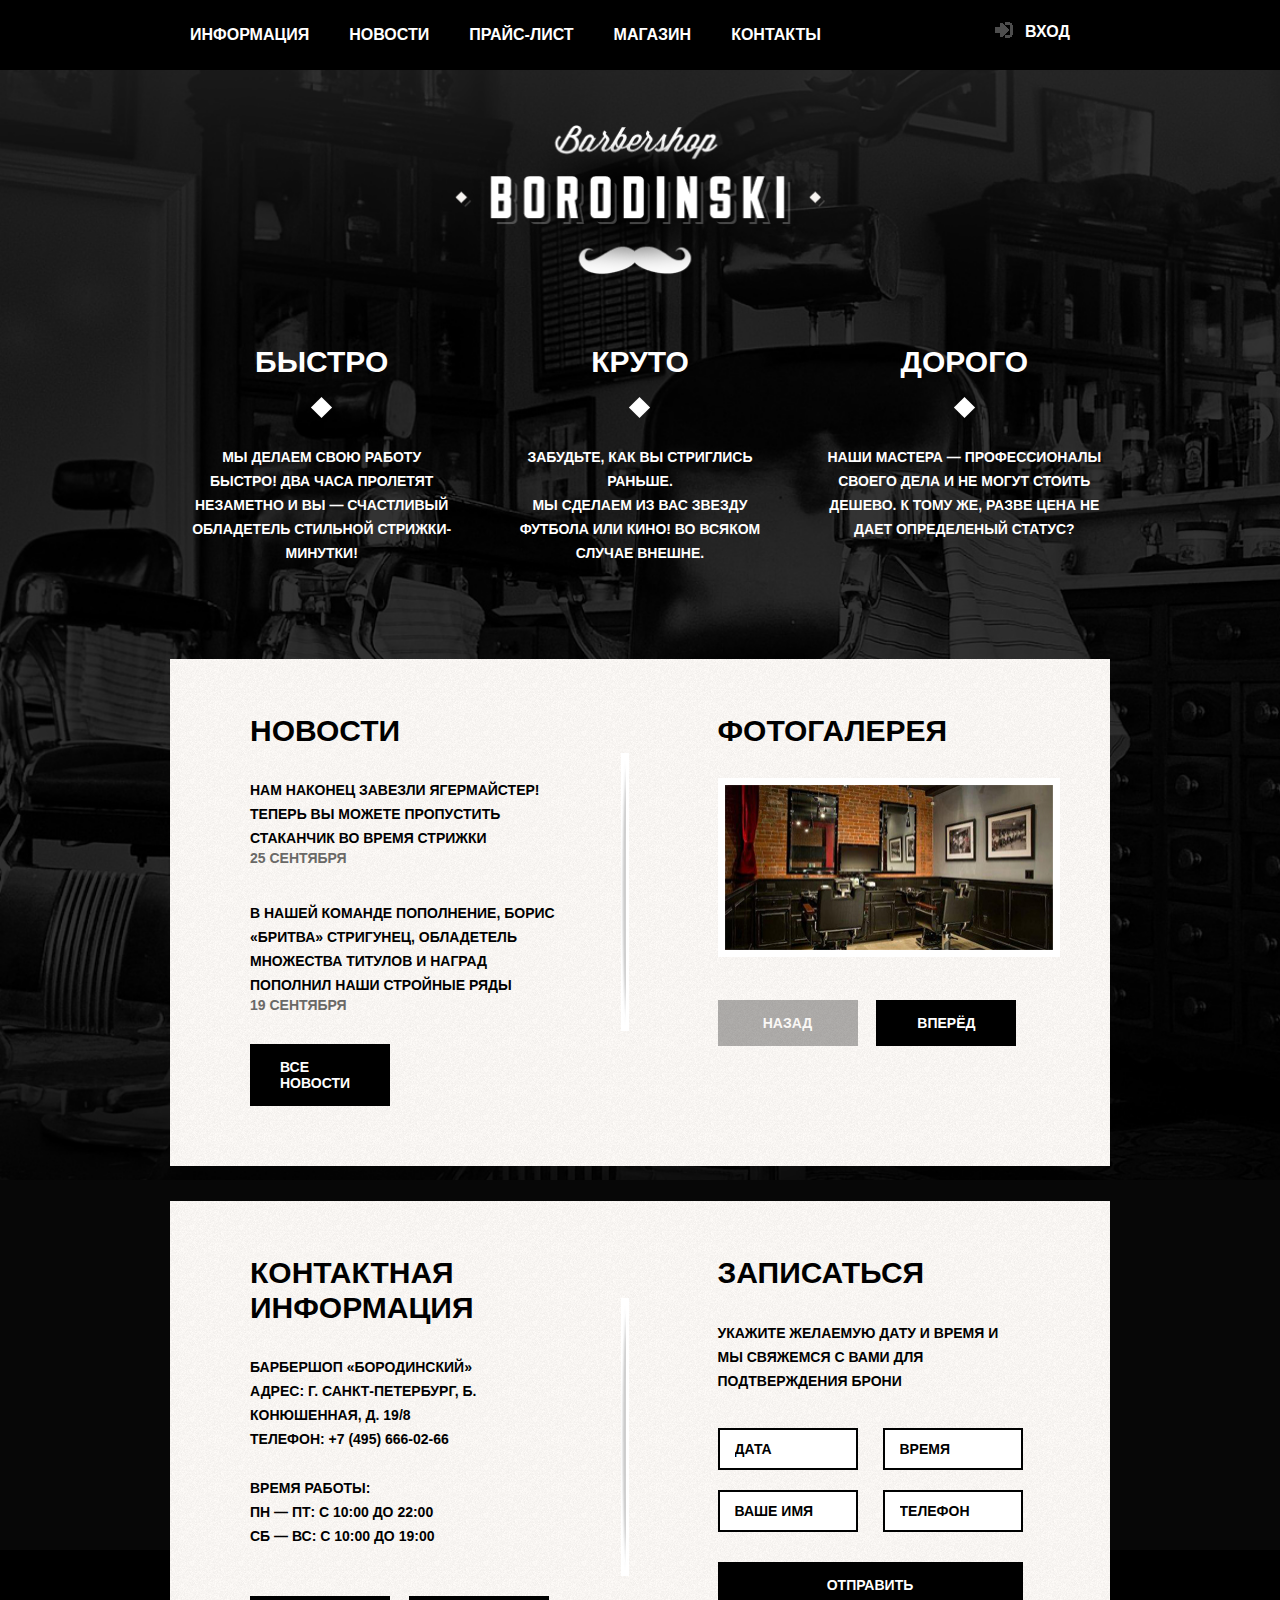
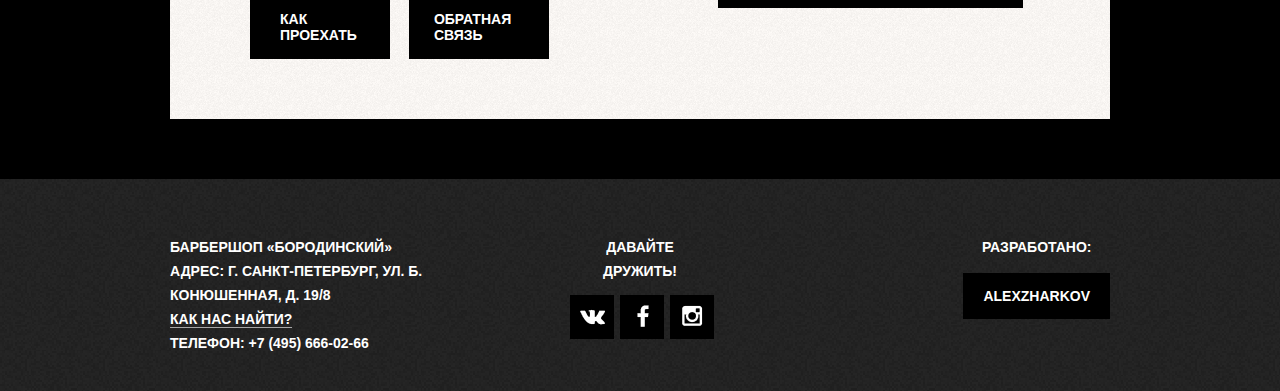
<file: index.html>
<!DOCTYPE html>
<html lang="ru">
  <head>
    <meta charset="UTF-8" />
    <meta name="viewport" content="width=device-width, initial-scale=1.0" />
    <link href="css/normalize.css" type="text/css" rel="stylesheet" />
    <link href="css/style.css" rel="stylesheet" type="text/css" />
    <title>Барбершоп Бородинский</title>
  </head>
  <body>
    <header class="main-header">
      <div class="container">
        <nav class="main-navigation">
          <ul>
            <li>
              <a class="navigation-link" href="#">Информация</a>
            </li>
            <li>
              <a class="navigation-link" href="#">Новости</a>
            </li>
            <li>
              <a class="navigation-link" href="./price.html">Прайс-лист</a>
            </li>
            <li>
              <a class="navigation-link" href="./shop.html">Магазин</a>
            </li>
            <li>
              <a class="navigation-link" href="#">Контакты</a>
            </li>
          </ul>
        </nav>
        <div class="user-block">
          <a href="#" class="navigation-link login">Вход</a>
        </div>
      </div>
    </header>
    <main class="main-content">
      <div class="main-container">
        <div class="index-logo">
          <img
            src="img/index-logo.png"
            alt="Барбершоп Бородинский"
            width="370"
            height="200"
          />
        </div>
        <section class="features">
          <div class="features-item">
            <div class="features-name"><b>Быстро</b></div>
            <p>
              МЫ ДЕЛАЕМ СВОЮ РАБОТУ БЫСТРО! ДВА ЧАСА ПРОЛЕТЯТ НЕЗАМЕТНО И ВЫ —
              СЧАСТЛИВЫЙ ОБЛАДЕТЕЛЬ СТИЛЬНОЙ СТРИЖКИ-МИНУТКИ!
            </p>
          </div>
          <div class="features-item">
            <div class="features-name"><b>Круто</b></div>
            <p>
              ЗАБУДЬТЕ, КАК ВЫ СТРИГЛИСЬ РАНЬШЕ. <br />
              МЫ СДЕЛАЕМ ИЗ ВАС ЗВЕЗДУ ФУТБОЛА ИЛИ КИНО! ВО ВСЯКОМ СЛУЧАЕ
              ВНЕШНЕ.
            </p>
          </div>
          <div class="features-item">
            <div class="features-name"><b>Дорого</b></div>
            <p>
              НАШИ МАСТЕРА — ПРОФЕССИОНАЛЫ СВОЕГО ДЕЛА И НЕ МОГУТ СТОИТЬ ДЕШЕВО.
              К ТОМУ ЖЕ, РАЗВЕ ЦЕНА НЕ ДАЕТ ОПРЕДЕЛЕНЫЙ СТАТУС?
            </p>
          </div>
        </section>

        <div class="index-content">
          <div class="index-content-left">
            <h2 class="index-content-title">Новости</h2>
            <ul class="new-preview">
              <li>
                <p>
                  НАМ НАКОНЕЦ ЗАВЕЗЛИ ЯГЕРМАЙСТЕР! ТЕПЕРЬ ВЫ МОЖЕТЕ ПРОПУСТИТЬ
                  СТАКАНЧИК ВО ВРЕМЯ СТРИЖКИ
                </p>
                <time datetime="2020-09-25">25 сентября</time>
              </li>
              <li>
                <p>
                  В НАШЕЙ КОМАНДЕ ПОПОЛНЕНИЕ, БОРИС «БРИТВА» СТРИГУНЕЦ,
                  ОБЛАДЕТЕЛЬ МНОЖЕСТВА ТИТУЛОВ И НАГРАД ПОПОЛНИЛ НАШИ СТРОЙНЫЕ
                  РЯДЫ
                </p>
                <time datetime="2020-09-19">19 сентября</time>
              </li>
            </ul>
            <a href="#" class="btn">Все новости</a>
          </div>
          <div class="index-content-right">
            <h2 class="index-content-title right-title">Фотогалерея</h2>
            <figure class="gallery-content">
              <img
                src="img/gallery-image-1.jpg"
                alt=""
                width="328"
                height="165"
              />
            </figure>
            <button class="btn gallery-prev">Назад</button>
            <button class="btn gallery-next">Вперёд</button>
          </div>
        </div>
        <div class="index-content">
          <div class="index-content-left">
            <h2 class="index-content-title">КОНТАКТНАЯ ИНФОРМАЦИЯ</h2>
            <p class="address">
              БАРБЕРШОП «БОРОДИНСКИЙ» <br />
              АДРЕС: Г. САНКТ-ПЕТЕРБУРГ, Б. КОНЮШЕННАЯ, Д. 19/8 <br />
              ТЕЛЕФОН: +7 (495) 666-02-66
            </p>
            <p class="work-schedule">
              ВРЕМЯ РАБОТЫ: <br />
              ПН — ПТ: С 10:00 ДО 22:00 <br />
              СБ — ВС: С 10:00 ДО 19:00
            </p>
            <a class="btn location">Как проехать</a>
            <a class="btn btn-modificator">обратная связь</a>
          </div>
          <div class="index-content-right">
            <h2 class="index-content-title right-title">ЗАПИСАТЬСЯ</h2>
            <div class="index-content-right-container">
              <p>
                УКАЖИТЕ ЖЕЛАЕМУЮ ДАТУ И ВРЕМЯ И МЫ СВЯЖЕМСЯ С ВАМИ ДЛЯ
                ПОДТВЕРЖДЕНИЯ БРОНИ
              </p>
              <form class="appointment-form" action="" method="POST">
                <input type="text" name="date" placeholder="Дата" />
                <input type="text" name="time" placeholder="Время" />
                <input type="text" name="name" placeholder="Ваше имя" />
                <input type="tel" name="phone" placeholder="Телефон" />
                <button class="btn send-button" type="submit">Отправить</button>
              </form>
            </div>
          </div>
        </div>
      </div>
    </main>

    <footer class="site-footer">
      <div class="container">
        <div class="site-footer-address">
          <p>
            БАРБЕРШОП «БОРОДИНСКИЙ»<br />
            АДРЕС: Г. САНКТ-ПЕТЕРБУРГ, УЛ. Б. КОНЮШЕННАЯ, Д. 19/8<br />
            <a href="#" class="find-us">КАК НАС НАЙТИ?</a> <br />
            ТЕЛЕФОН: +7 (495) 666-02-66
          </p>
        </div>
        <div class="site-footer-social">
          <p>ДАВАЙТЕ ДРУЖИТЬ!</p>
          <div class="social-links">
            <a href="#" class="social-link social-link-vk">Вконакте</a>
            <a href="#" class="social-link social-link-fs">Фейсбук</a>
            <a href="#" class="social-link social-link-inst">Инстаграм</a>
          </div>
        </div>
        <div class="site-footer-copyright">
          <p>РАЗРАБОТАНО:</p>
          <a href="https://github.com/Alex-2kZharkov" class="developer">alexzharkov</a>
        </div>
      </div>
    </footer>
    <div class="overlay"></div>
    <div class="login-window">
      <button class="login-window-close" type="button">Закрыть</button>
      <h2 class="index-content-title login-window-title">ЛИЧНЫЙ КАБИНЕТ</h2>
      <p>ВВедите пожалуйста свой логин и пароль</p>
      <form action="http://htmlacademy.ru" class="login-window-form">
        <input
          class="login-form-login"
          name="login"
          type="text"
          placeholder="Логин"
        />
        <input
          class="login-form-password"
          name="password"
          type="password"
          placeholder="Пароль"
        />

        <label class="login-form-label">
          <input class="login-form-checkbox" type="checkbox" name="checkbox" />
          <span class="checkbox-indicator"></span>
          <span class="form-checkbox-label">Запомните меня</span>
        </label>
        <a class="login-form-lost-password" href="#">Я ЗАБЫЛ ПАРОЛЬ!</a>

        <button type="submit" class="btn login-modificator">Войти</button>
      </form>
    </div>
    <div class="map-container">
      <button class="login-window-close map-close" type="button">
        Закрыть
      </button>
      <iframe src="https://www.google.com/maps/embed?pb=!1m18!1m12!1m3!1d1462.6504958063736!2d74.58674478862389!3d42.84537730570191!2m3!1f0!2f0!3f0!3m2!1i1024!2i768!4f13.1!3m3!1m2!1s0x389ec9d960641a17%3A0x3ecd3cbda0f856bc!2z0JrRgtGD!5e0!3m2!1sru!2skg!4v1598121045734!5m2!1sru!2skg" width="760" height="560" frameborder="0" style="border:0;" allowfullscreen="" aria-hidden="false" tabindex="0"></iframe>
    </div>
    <script src="./js/index.js"></script>
  </body>
</html>
</file>
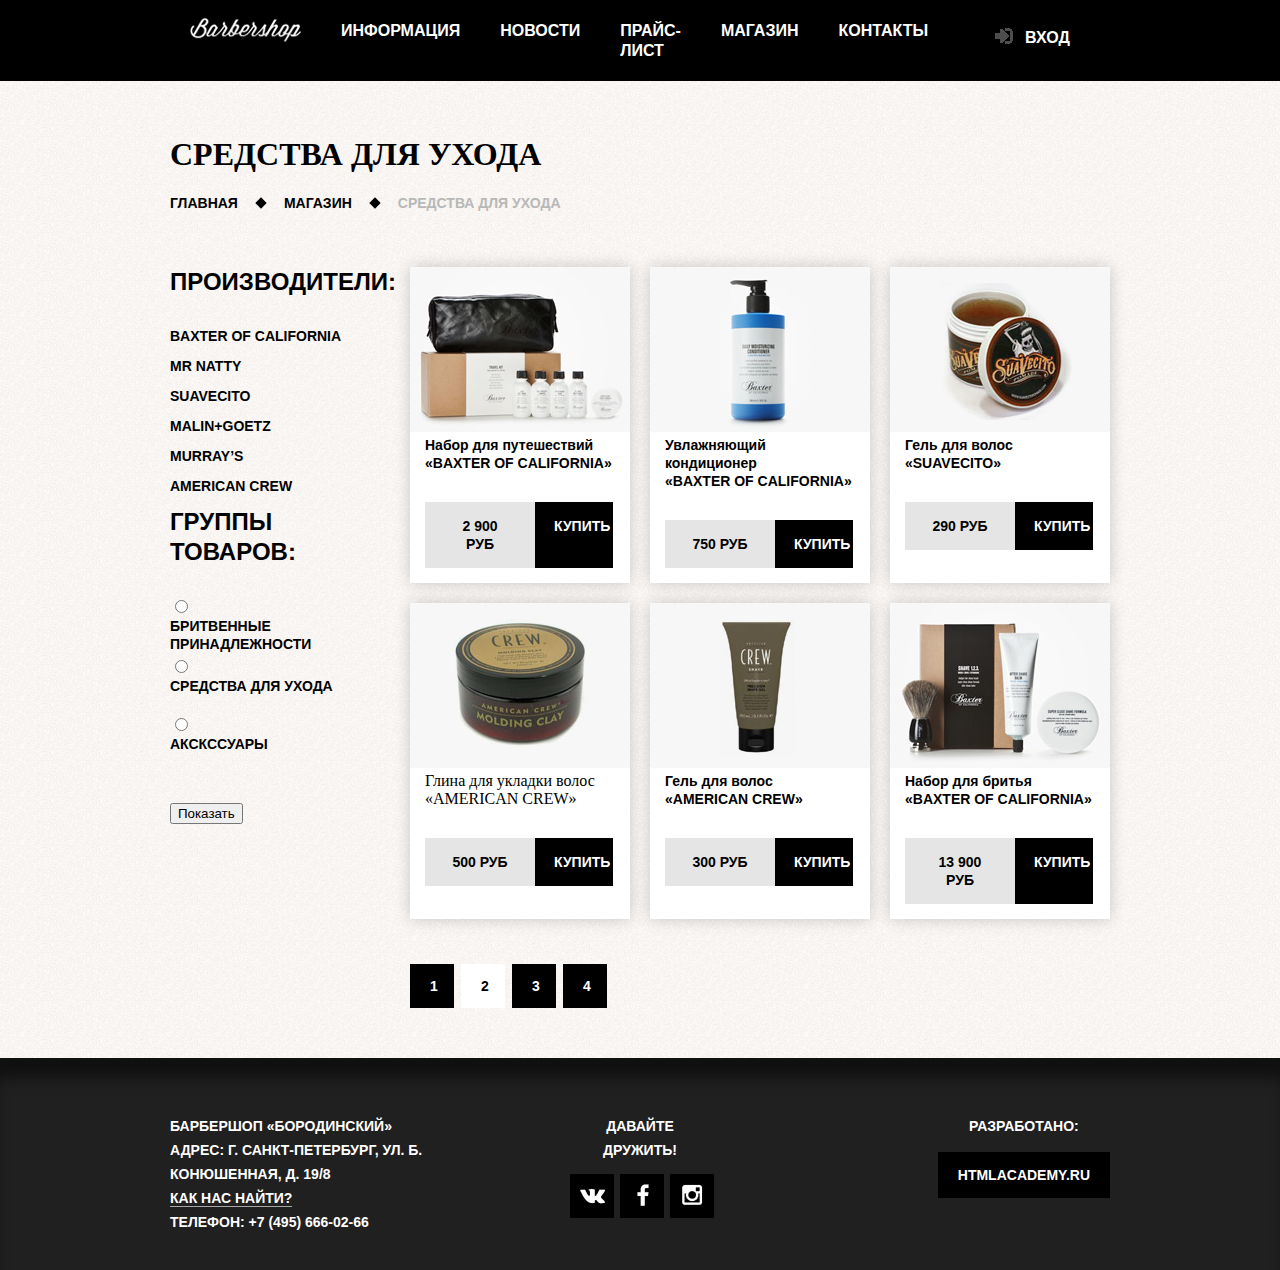
<file: beaty_products.html>
<!DOCTYPE html>
<html lang="en">
  <head>
    <meta charset="UTF-8" />
    <meta name="viewport" content="width=device-width, initial-scale=1.0" />
    <link href="css/beauty-products.css" type="text/css" rel="stylesheet" />
    <title>Барбершоп Бородинский</title>
  </head>
  <body>
    <header class="main-header">
      <div class="container">
        <nav class="main-navigation">
          <ul>
            <li>
              <a href="#" class="navigation-link img-link"
                ><img src="img/shop/logo.png" alt="Барбершоп лого"
              /></a>
            </li>
            <li>
              <a class="navigation-link" href="#">Информация </a>
            </li>
            <li>
              <a class="navigation-link" href="#">Новости</a>
            </li>
            <li>
              <a class="navigation-link" href="#">Прайс-лист</a>
            </li>
            <li>
              <a class="navigation-link" href="#">Магазин</a>
            </li>
            <li>
              <a class="navigation-link" href="#">Контакты</a>
            </li>
          </ul>
        </nav>
        <div class="user-block">
          <a href="#" class="navigation-link login">Вход</a>
        </div>
      </div>
    </header>
    <main class="main-content">
      <div class="container">
        <h1 class="item-name">СРЕДСТВА ДЛЯ УХОДА</h1>
        <div class="bread-crumbs">
          <span class="main-page"><a href="#">ГЛАВНАЯ</a> </span>
          <span class="shop-page"> <a href="#">МАГАЗИН</a> </span>
          <span class="beauty-products"
            ><a href="#">СРЕДСТВА ДЛЯ УХОДА</a></span
          >
        </div>
        <section class="beauty-products-about">
          <div class="filter">
            <form class="producers">
              <fieldset>
                <legend class="producers-title">ПРОИЗВОДИТЕЛИ:</legend>
                <ul>
                  <li class="producer">
                    <input
                    class="producer-checkbox"
                      type="checkbox"
                      id="baxter"
                      name="brand"
                      value="baxter"
                    />
                    <label for="baxter">Baxter of California</label>
                  </li>
                  <li class="producer">
                    <input
                      type="checkbox" class="producer-checkbox"
                      id="natty"
                      name="brand"
                      value="natty"
                    />
                    <label for="natty">Mr Natty</label>
                  </li>
                  <li class="producer">
                    <input
                      type="checkbox" class="producer-checkbox"
                      id="suavecito"
                      name="brand"
                      value="suavecito"
                    />
                    <label for="suavecito">Suavecito</label>
                  </li>
                  <li class="producer">
                    <input
                      type="checkbox" class="producer-checkbox"
                      id="malingoetz"
                      name="brand"
                      value="malingoetz"
                    />
                    <label for="malingoetz">Malin+Goetz</label>
                  </li>
                  <li class="producer">
                    <input
                      type="checkbox" class="producer-checkbox"
                      id="murray"
                      name="brand"
                      value="murray"
                    />
                    <label for="murray">Murray’s</label>
                  </li>
                  <li class="producer">
                    <input
                      type="checkbox" class="producer-checkbox"
                      id="americancrew"
                      name="brand"
                      value="americancrew"
                    />
                    <label for="americancrew">American Crew</label>
                  </li>
                </ul>
              </fieldset>
              <fieldset>
                <legend class="producers-title">ГРУППЫ ТОВАРОВ:</legend>

                <ul class="items-group">
                  <li>
                    <input type="radio" id="shave" name="group" value="shave" />
                    <label for="shave">Бритвенные принадлежности</label>
                  </li>
                  <li>
                    <input
                      type="radio"
                      id="beautyproducts"
                      name="group"
                      value="beautyproducts"
                    />
                    <label for="beautyproducts">Средства для ухода</label>
                  </li>
                  <li>
                    <input
                      type="radio"
                      id="accessory"
                      name="group"
                      value="accessory"
                    />
                    <label for="accessory">Акскссуары</label>
                  </li>
                </ul>
                <button class="items-group-show" type="button">Показать</button>
              </fieldset>
            </form>
          </div>
          <div class="beauty-products-items">
            <div class="item">
              <div class="item-image">
                <img
                  src="./img/shop/shop-items/beauty-set.jpg"
                  alt="Набор для путешествий"
                />
              </div>
              <div>
                <a class="item-link" href="#">
                  <span>Набор для путешествий</span> <br />
                  <span class="link-title">
                    «Baxter of California»
                  </span></a
                >
              </div>
              <div class="item-cost">
                <span class="item-price">
                  2 900 РУБ
                </span>
                <a     href="#" class="item-buy">
                  КУПИТЬ
                </a>
              </div>
            </div>
            <div class="item">
              <div class="item-image">
                <img
                  src="./img/shop/shop-items/conditioner.jpg"
                  alt="Увлажняющий кондиционер"
                />
              </div>
              <div>
                <a class="item-link" href="#">
                  <span>Увлажняющий кондиционер</span> <br />
                  <span class="link-title">
                    «Baxter of California»
                  </span></a
                >
              </div>

              <div class="item-cost">
                <span class="item-price">
                  750 РУБ
                </span>
                <a    href="#" class="item-buy">
                  КУПИТЬ
                </a>
              </div>
            </div>
            <div class="item">
              <div class="item-image">
                <img
                  src="./img/shop/shop-items/gel.jpg"
                  alt="Гель для волос "
                />
              </div>
              <div>
                <a class="item-link" href="#">
                  <span>Гель для волос</span> <br />
                  <span class="link-title">
                    «Suavecito»
                  </span></a
                >
              </div>

              <div class="item-cost">
                <span class="item-price">
                  290 РУБ
                </span>
                <a   href="#" class="item-buy">
                  КУПИТЬ
                </a>
              </div>
            </div>
            <div class="item">
              <div class="item-image">
                <img
                  src="./img/shop/shop-items/clay.jpg"
                  alt="Глина для укладки волос  "
                />
              </div>
              <div>
                <aclass="item-link"  href="#">
                  <span> Глина для укладки волос</span> <br />
                  <span class="link-title">
                    «American crew»
                  </span></aclass=
                >
              </div>

              <div class="item-cost">
                <span class="item-price">
                  500 РУБ
                </span>
                <a href="#" class="item-buy">
                  КУПИТЬ
                </a>
              </div>
            </div>
            <div class="item">
              <div class="item-image">
                <img
                  src="./img/shop/shop-items/gel-american-crew.jpg"
                  alt=" Гель для волос "
                />
              </div>
              <div>
                <a class="item-link" href="#">
                  <span> Гель для волос</span> <br />
                  <span class="link-title">
                    «American crew»
                  </span></a
                >
              </div>

              <div class="item-cost">
                <span class="item-price">
                  300 РУБ
                </span>
                <a   href="#" class="item-buy">
                  КУПИТЬ
                </a>
              </div>
            </div>
            <div class="item">
              <div class="item-image">
                <img
                  src="./img/shop/shop-items/shaving-set.jpg"
                  alt="Набор для бритья"
                />
              </div>
              <div>
                <a class="item-link" href="#">
                  <span> Набор для бритья</span> <br />
                  <span class="link-title">
                    «Baxter of California»
                  </span></a
                >
              </div>

              <div class="item-cost">
                <span class="item-price">
                  13 900 РУБ
                </span>
                <a  href="#" class="item-buy">
                  КУПИТЬ
                </a>
              </div>
            </div>
          </div>
        </section>
        <div class="pages">
          <ul>
            <li >
              <a class="page" href="#">1</a>
            </li>
            <li >
              <a class="page active-page"  href="#">2</a>
            </li>
         <li >
              <a class="page" href="#">3</a>
            </li>
            <li >
              <a class="page" href="#">4</a>
            </li>
          </ul>
        </div>
      </div>
    </main>
    <footer class="site-footer">
      <div class="container">
        <div class="site-footer-address">
          <p>
            БАРБЕРШОП «БОРОДИНСКИЙ»<br />
            АДРЕС: Г. САНКТ-ПЕТЕРБУРГ, УЛ. Б. КОНЮШЕННАЯ, Д. 19/8<br />
            <a href="#" class="find-us">КАК НАС НАЙТИ?</a> <br />
            ТЕЛЕФОН: +7 (495) 666-02-66
          </p>
        </div>
        <div class="site-footer-social">
          <p>ДАВАЙТЕ ДРУЖИТЬ!</p>
          <div class="social-links">
            <a href="#" class="social-link social-link-vk">Вконакте</a>
            <a href="#" class="social-link social-link-fs">Фейсбук</a>
            <a href="#" class="social-link social-link-inst">Инстаграм</a>
          </div>
        </div>
        <div class="site-footer-copyright">
          <p>РАЗРАБОТАНО:</p>
          <a href="http://htmlacademy.ru" class="developer">htmlacademy.ru</a>
        </div>
      </div>
    </footer>
  </body>
</html>
</file>
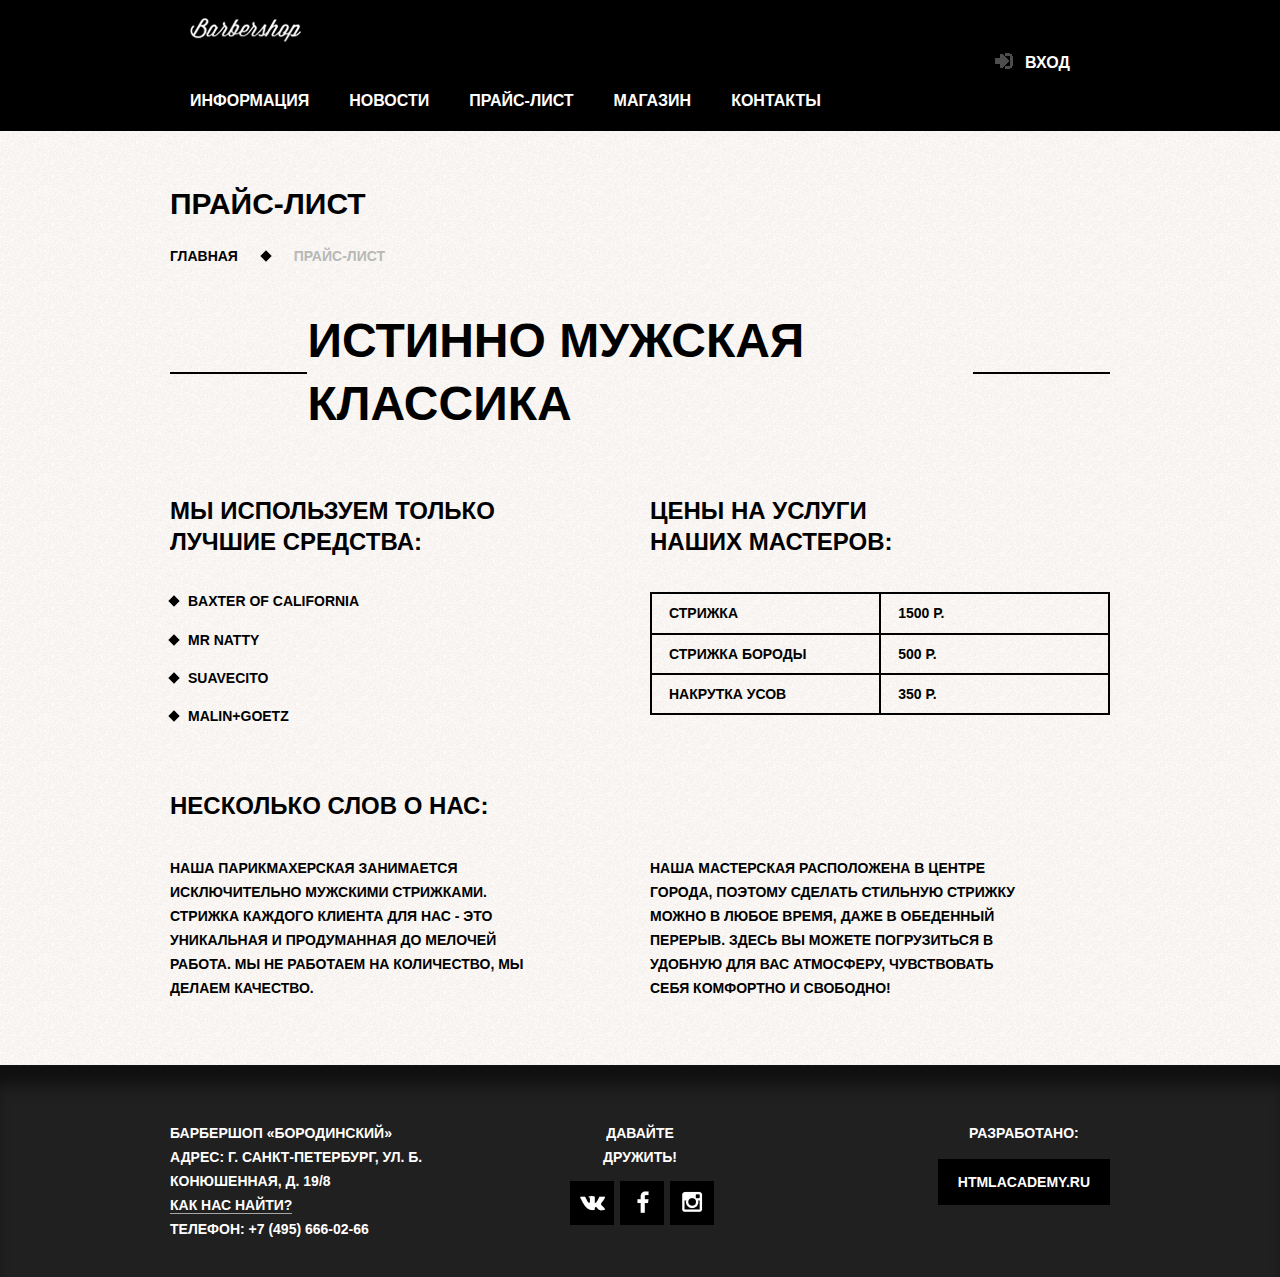
<file: price.html>
<!DOCTYPE html>
<html lang="en">
  <head>
    <meta charset="UTF-8" />
    <meta name="viewport" content="width=device-width, initial-scale=1.0" />
    <link href="/css/price.css" type="text/css" rel="stylesheet" />
    <link href="/css/normalize.css" type="text/css" rel="stylesheet" />
    <title>Барбершоп Бородинский</title>
  </head>
  <body>
    <header class="main-header">
      <div class="container">
        <nav class="main-navigation">
          <a href="/index.html" class="navigation-link img-link"
                ><img src="img/shop/logo.png" alt="Барбершоп лого"
              /></a>
          <ul>
           
            <li>
              <a class="navigation-link" href="#">Информация</a>
            </li>
            <li>
              <a class="navigation-link" href="#">Новости</a>
            </li>
            <li>
              <a class="navigation-link active-link" href="/price.html">Прайс-лист</a>
            </li>
            <li>
              <a class="navigation-link" href="/shop.html">Магазин</a>
            </li>
            <li>
              <a class="navigation-link" href="#">Контакты</a>
            </li>
          </ul>
        </nav>
        <div class="user-block">
          <a href="#" class="navigation-link login">Вход</a>
        </div>
      </div>
    </header>
    <main class="main-content">
      <div class="container">
        <h2 class="section-name">
          Прайс-лист
        </h2>
        <div class="bread-crumbs">
          <span class="main-page"><a href="/index.html">ГЛАВНАЯ</a> </span>

          <span class="price-list"><a href="#"> Прайс-лист</a></span>
        </div>
        <h1 class="section-title">ИСТИННО МУЖСКАЯ КЛАССИКА</h1>
        <div class="services">
          <div class="we-are-using">
            <h3 class="content-block-title">
              МЫ ИСПОЛЬЗУЕМ ТОЛЬКО </br> ЛУЧШИЕ СРЕДСТВА:
            </h3>
            <ul>
              <li class="we-are-using-item">Baxter of California</li>
              <li class="we-are-using-item">Mr Natty</li>
              <li class="we-are-using-item">Suavecito</li>
              <li class="we-are-using-item">Malin+Goetz</li>
            </ul>
          </div>
          <div class="services-price">
            <h3 class="content-block-title">ЦЕНЫ НА УСЛУГИ </br> НАШИХ МАСТЕРОВ:</h3>
            <table class="services-price-table">
                <tr>
                    <td>СТРИЖКА</td>
                    <td>1500 Р.</td>
                </tr>
                <tr>
                    <td>СТРИЖКА БОРОДЫ</td>
                     <td>500 Р.</td>
                </tr>
                <tr>
                    <td>НАКРУТКА УСОВ</td>
                    <td>350 Р.</td>
                </tr>
            </table>
          </div>
          
        </div>
        <div class="about-us">
            <h3 class="content-block-title">Несколько слов о нас:</h3>
            <div class="about-us-container">
                <p>Наша парикмахерская занимается исключительно мужскими стрижками. Стрижка каждого клиента для нас - это уникальная и продуманная до мелочей работа. Мы не работаем на количество, мы делаем качество.</p>
                <p>Наша мастерская расположена в центре города, поэтому сделать стильную стрижку можно в любое время, даже в обеденный перерыв. Здесь вы можете погрузиться в удобную для вас атмосферу, чувствовать себя комфортно и свободно!</p>
            </div>
        </div>
      </div>
    </main>
    <footer class="site-footer">
        <div class="container">
          <div class="site-footer-address">
            <p>
              БАРБЕРШОП «БОРОДИНСКИЙ»<br />
              АДРЕС: Г. САНКТ-ПЕТЕРБУРГ, УЛ. Б. КОНЮШЕННАЯ, Д. 19/8<br />
              <a href="#" class="find-us">КАК НАС НАЙТИ?</a> <br />
              ТЕЛЕФОН: +7 (495) 666-02-66
            </p>
          </div>
          <div class="site-footer-social">
            <p>ДАВАЙТЕ ДРУЖИТЬ!</p>
            <div class="social-links">
              <a href="#" class="social-link social-link-vk">Вконакте</a>
              <a href="#" class="social-link social-link-fs">Фейсбук</a>
              <a href="#" class="social-link social-link-inst">Инстаграм</a>
            </div>
          </div>
          <div class="site-footer-copyright">
            <p>РАЗРАБОТАНО:</p>
            <a href="http://htmlacademy.ru" class="developer">htmlacademy.ru</a>
          </div>
        </div>
      </footer>
  </body>
</html>
</file>
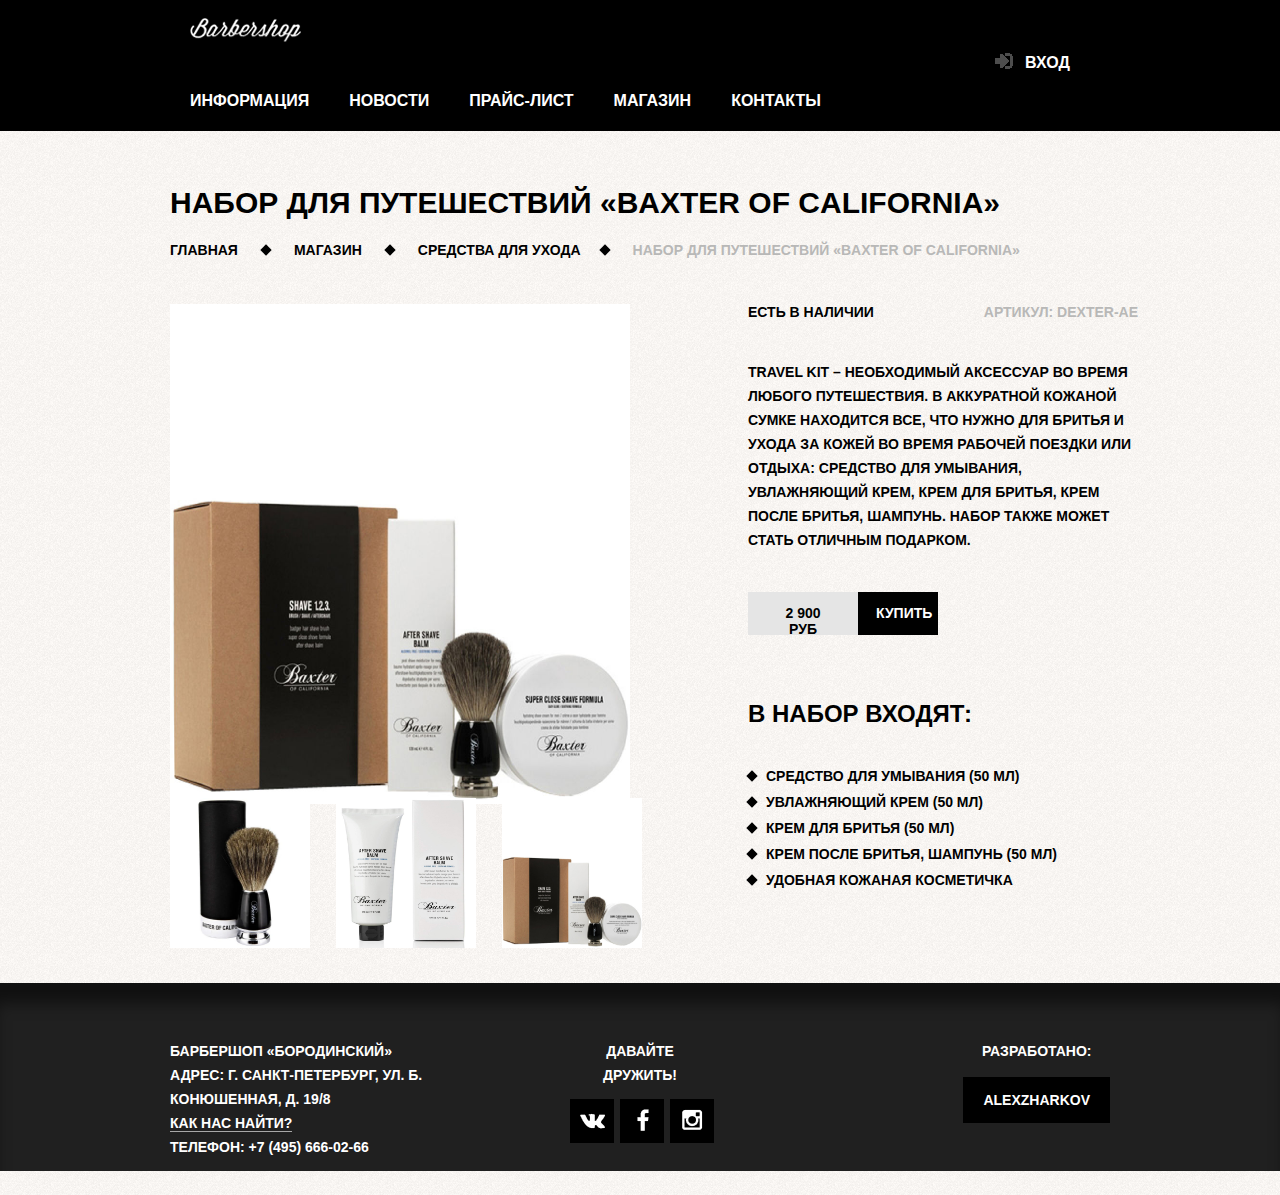
<file: shop-item.html>
<!DOCTYPE html>
<html lang="ru">
  <head>
    <meta charset="UTF-8" />
    <meta name="viewport" content="width=device-width, initial-scale=1.0" />
    <link href="./css/shop-item.css" type="text/css" rel="stylesheet" />
    <link href="./css/normalize.css" type="text/css" rel="stylesheet" />
    <title>Барбершоп Бородинский</title>
  </head>
  <body>
    <header class="main-header">
      <div class="container">
        <nav class="main-navigation">
          <a href="./index.html" class="navigation-link img-link"
            ><img src="img/shop/logo.png" alt="Барбершоп лого"
          /></a>
          <ul>
            <li>
              <a class="navigation-link" href="#">Информация </a>
            </li>
            <li>
              <a class="navigation-link" href="#">Новости</a>
            </li>
            <li>
              <a class="navigation-link" href="./price.html">Прайс-лист</a>
            </li>
            <li>
              <a class="navigation-link active-link" href="./shop.html"
                >Магазин</a
              >
            </li>
            <li>
              <a class="navigation-link" href="#">Контакты</a>
            </li>
          </ul>
        </nav>
        <div class="user-block">
          <a href="#" class="navigation-link login">Вход</a>
        </div>
      </div>
    </header>
    <main class="main-content">
      <div class="container">
        <h2 class="item-name">
          набор для путешествий «Baxter of California»
        </h2>
        <div class="bread-crumbs">
          <span class="main-page"><a href="./index.html">ГЛАВНАЯ</a> </span>
          <span class="shop-page"> <a href="./shop.html">МАГАЗИН</a> </span>
          <span class="beauty-products"
            ><a href="#">СРЕДСТВА ДЛЯ УХОДА</a></span
          >
          <span class="beauty-travel-set"
            ><a href="#">набор для путешествий «Baxter of California»</a></span
          >
        </div>
        <div class="about-item">
          <div class="item-photos">
            <div class="active-photo-container">
              <img
                class="active-photo"
                width="460"
                height="500"
                src="./img/shop/items-detailed/beauty-set-3.jpg"
                alt="Набор для путешествий «Baxter of California»"
              />
            </div>
            <div class="all-photos">
              <div class="img-container">
                <img
                  class="item-img"
                  width="140"
                  height="150"
                  src="./img/shop/items-detailed/beauty-set-1.jpg"
                  alt="Набор для путешествий «Baxter of California»"
                />
              </div>
              <div class="img-container">
                <img
                  class="item-img"
                  width="140"
                  height="150"
                  src="./img/shop/items-detailed/beauty-set-2.jpg"
                  alt="Набор для путешествий
                «Baxter of California»"
                />
              </div>
              <div class="img-container">
                <img
                  class="item-img"
                  width="140"
                  height="150"
                  src="./img/shop/items-detailed/beauty-set-3.jpg"
                  alt="Набор для путешествий «Baxter of California»"
                />
              </div>
            </div>
          </div>
          <div class="item-desctiption">
            <div class="additional-information">
              <div class="item-presence">
                есть в наличии
              </div>
              <div class="item-articul">
                Артикул: dexter-ae
              </div>
            </div>
            <p>
              Travel Kit – необходимый аксессуар во время любого путешествия. В
              аккуратной кожаной сумке находится все, что нужно для бритья и
              ухода за кожей во время рабочей поездки или отдыха: средство для
              умывания, увлажняющий крем, крем для бритья, крем после бритья,
              шампунь. Набор также может стать отличным подарком.
            </p>
            <div class="item-cost">
              <span class="item-price">
                2 900 РУБ
              </span>
              <a href="#" class="item-buy">
                КУПИТЬ
              </a>
            </div>
            <div class="item-parts">
              <h3>В набор входят:</h3>
              <ul>
                <li>
                  <span>Средство для умывания (50 мл)</span>
                </li>
                <li><span>Увлажняющий крем (50 мл)</span></li>
                <li><span>Крем для бритья (50 мл)</span></li>
                <li><span>Крем после бритья, шампунь (50 мл)</span></li>
                <li><span>Удобная кожаная косметичка</span></li>
              </ul>
            </div>
          </div>
        </div>
      </div>
    </main>
    <footer class="site-footer">
      <div class="container">
        <div class="site-footer-address">
          <p>
            БАРБЕРШОП «БОРОДИНСКИЙ»<br />
            АДРЕС: Г. САНКТ-ПЕТЕРБУРГ, УЛ. Б. КОНЮШЕННАЯ, Д. 19/8<br />
            <a href="#" class="find-us">КАК НАС НАЙТИ?</a> <br />
            ТЕЛЕФОН: +7 (495) 666-02-66
          </p>
        </div>
        <div class="site-footer-social">
          <p>ДАВАЙТЕ ДРУЖИТЬ!</p>
          <div class="social-links">
            <a href="#" class="social-link social-link-vk">Вконакте</a>
            <a href="#" class="social-link social-link-fs">Фейсбук</a>
            <a href="#" class="social-link social-link-inst">Инстаграм</a>
          </div>
        </div>
        <div class="site-footer-copyright">
          <p>РАЗРАБОТАНО:</p>
    <a href="https://github.com/Alex-2kZharkov" class="developer">alexzharkov</a>
        </div>
      </div>
    </footer>
    <script src="./js/shop-item.js"></script>
  </body>
</html>
</file>
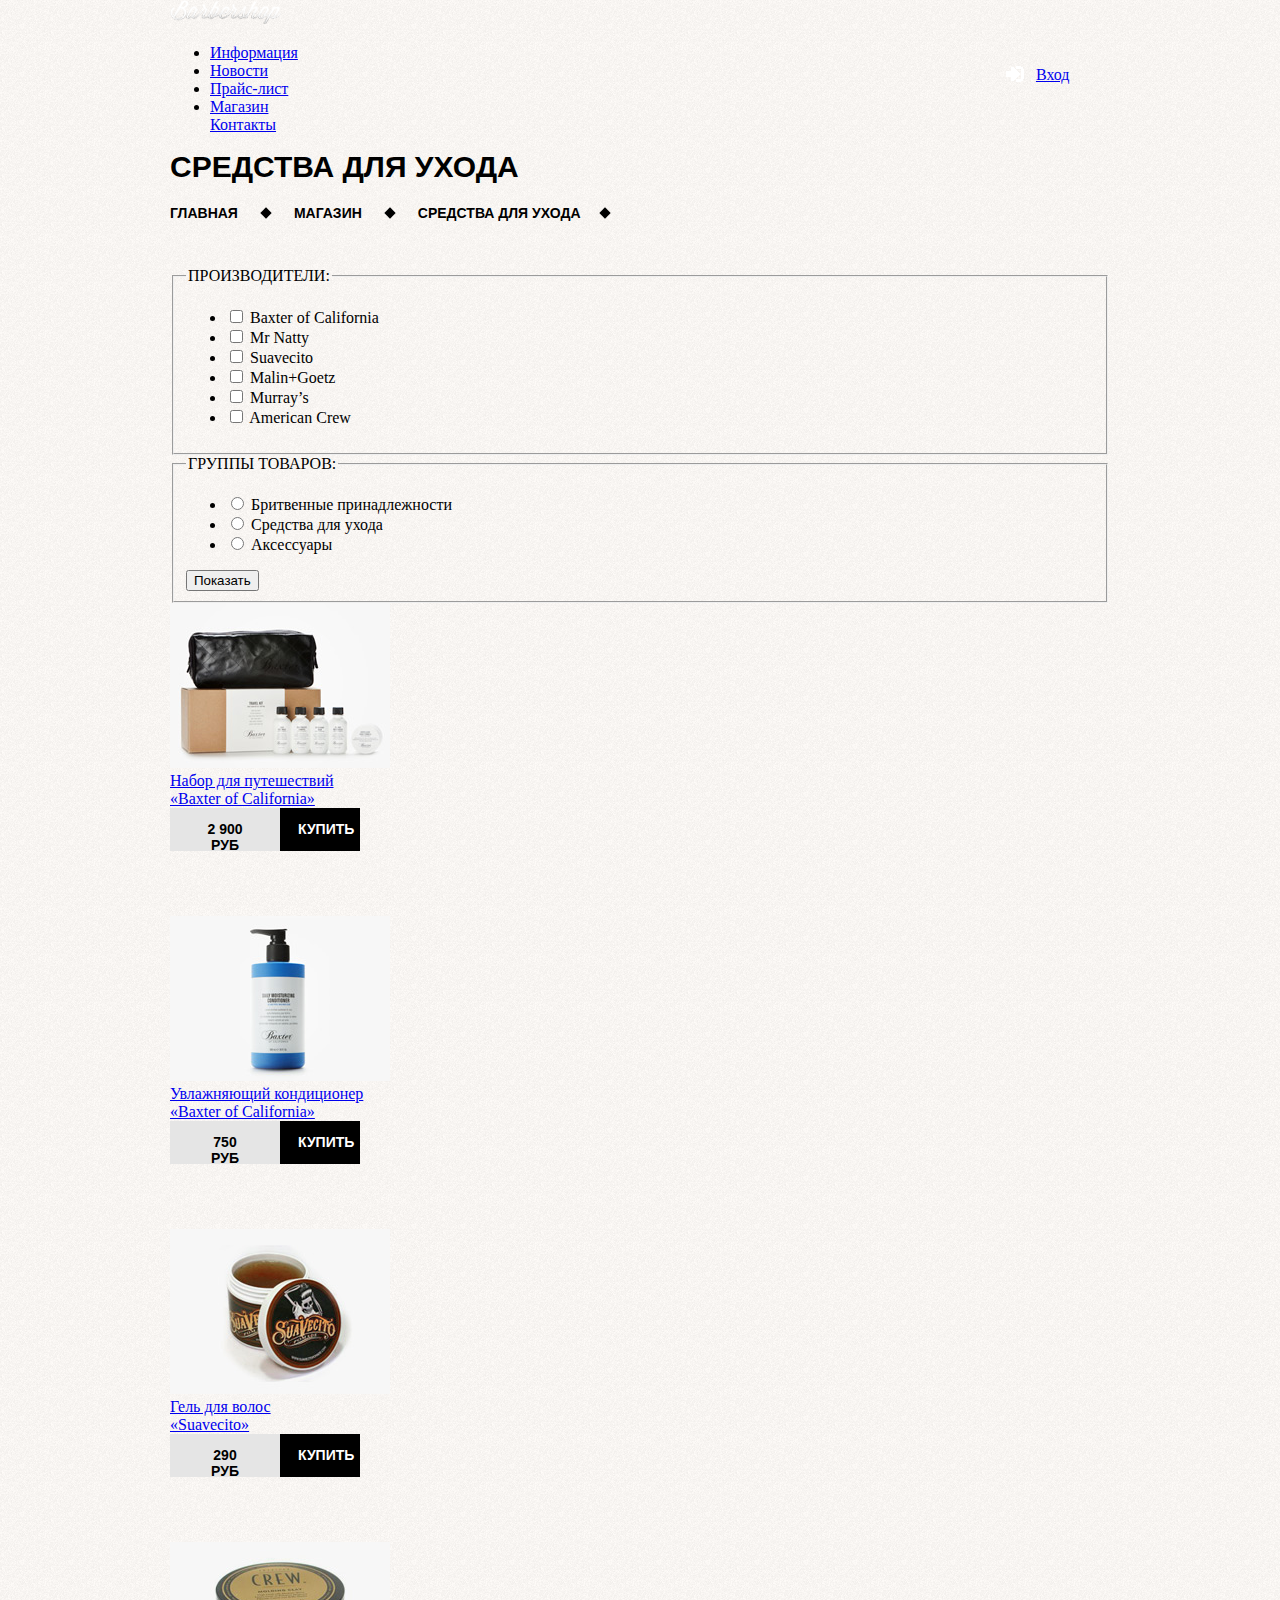
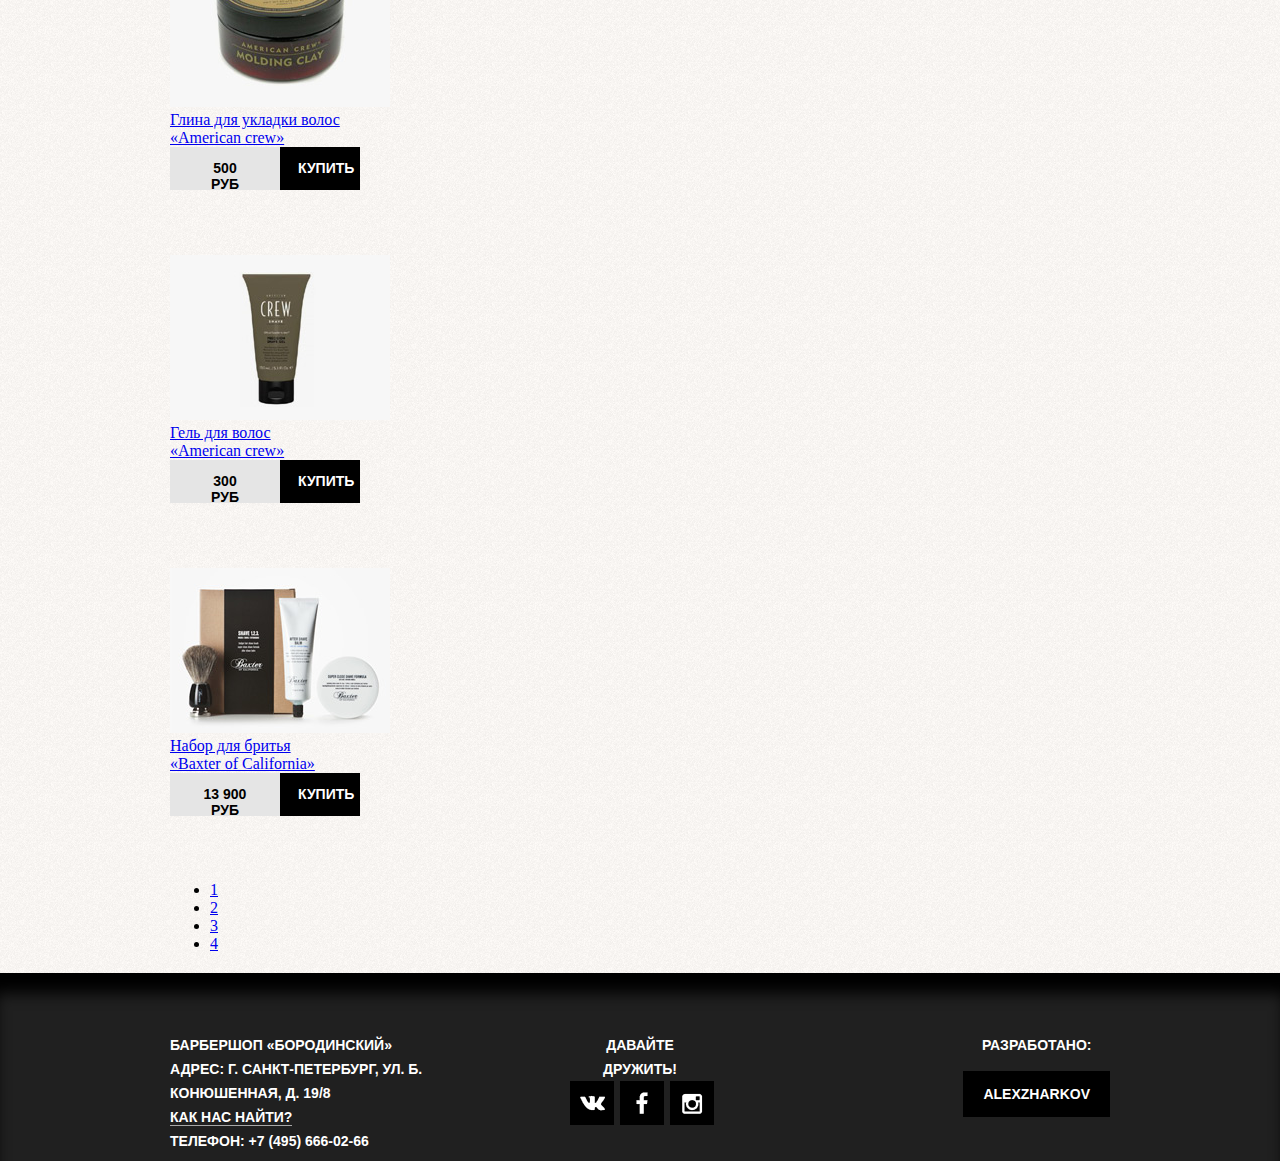
<file: shop.html>
<!DOCTYPE html>
<html lang="en">
  <head>
    <meta charset="UTF-8" />
    <meta name="viewport" content="width=device-width, initial-scale=1.0" />
    <link href="./css/shop.css" type="text/css" rel="stylesheet" />
    <title>Барбершоп Бородинский</title>
  </head>
  <body>
    <header class="main-header">
      <div class="container">
        <nav class="main-navigation">
          <a href="./index.html" class="navigation-link img-link"
          ><img src="img/shop/logo.png" alt="Барбершоп лого"
        /></a>
          <ul>
          
            <li>
              <a class="navigation-link " href="#">Информация </a>
            </li>
            <li>
              <a class="navigation-link " href="#">Новости</a>
            </li>
            <li>
              <a class="navigation-link " href="./price.html">Прайс-лист</a>
            </li>
            <li>
              <a class="navigation-link active-link" href="./shop.html">Магазин</a>
            </li>
              <a class="navigation-link " href="#">Контакты</a>
            </li>
          </ul>
        </nav>
        <div class="user-block">
          <a href="#" class="navigation-link login">Вход</a>
        </div>
      </div>
    </header>
    <main class="main-content">
      <div class="container">
        <h1 class="item-name">СРЕДСТВА ДЛЯ УХОДА</h1>
        <div class="bread-crumbs">
          <span class="main-page"><a href="./index.html">ГЛАВНАЯ</a> </span>
          <span class="shop-page"> <a href="./shop.html">МАГАЗИН</a> </span>
          <span class="beauty-products"
            ><a href="#">СРЕДСТВА ДЛЯ УХОДА</a></span
          >
        </div>
        <section class="beauty-products-about">
          <div class="filter">
            <form class="producers">
              <fieldset>
                <legend class="producers-title">ПРОИЗВОДИТЕЛИ:</legend>
                <ul>
                  <li class="producer">
                   
                    <label  > <input
                      class="producer-checkbox"
                        type="checkbox"                   
                        name="brand"
                        value="baxter"
                      />
                      <span class="producer-checkbox-replacer"></span>
                      <span class="producer-label">Baxter of California</span></label>
                  </li>
                  <li class="producer">
                    
                    <label  ><input
                      type="checkbox" class="producer-checkbox"             
                      name="brand"
                      value="natty"
                    />
                    <span class="producer-checkbox-replacer"></span>
                    <span class="producer-label">Mr Natty</span></label>
                  </li>
                  <li class="producer">
                   
                    <label  > <input
                      type="checkbox" class="producer-checkbox"
                      id="suavecito"
                      name="brand"
                      value="suavecito"
                    /><span class="producer-checkbox-replacer"></span>
                    <span class="producer-label">Suavecito</span>
                    </label>
                  </li>
                  <li class="producer">
                    
                    <label  ><input
                      type="checkbox" class="producer-checkbox"              
                      name="brand"
                      value="malingoetz"
                    /><span class="producer-checkbox-replacer"></span>  <span class="producer-label">Malin+Goetz</span></label>
                  </li>
                  <li class="producer">
                   
                    <label  > <input
                      type="checkbox" class="producer-checkbox"
                    
                      name="brand"
                      value="murray"
                    /><span class="producer-checkbox-replacer"></span>  <span class="producer-label">Murray’s</span></label>
                  </li>
                  <li class="producer">                 
                    <label >   
                      <input
                      type="checkbox" class="producer-checkbox"
                      name="brand"
                      value="americancrew"
                    /><span class="producer-checkbox-replacer"></span>
               <span class="producer-label">American Crew</span></label>
                  </li>
                </ul>
              </fieldset>
              <fieldset>
                <legend class="producers-title">ГРУППЫ ТОВАРОВ:</legend>

                <ul class="items-group">
                  <li class="label-modificator">              
                    <label >
                      <input class="hidden-radio" type="radio" id="shave" name="group" value="shave" />
                      <span class="item-radio"></span>
                      <span class="item-radio-label">Бритвенные принадлежности</span></label>
                  </li>
                  <li>                  
                    <label >
                      <input class="hidden-radio"
                      type="radio"
                      id="beautyproducts"
                      name="group"
                      value="beautyproducts"
                    /><span class="item-radio"></span>
                    <span class="item-radio-label">Средства для ухода</span></label>
                  </li>
                  <li>                 
                    <label > <input class="hidden-radio"
                      type="radio"
                      id="accessory"
                      name="group"
                      value="accessory"
                    /> <span class="item-radio"></span>
                    <span class="item-radio-label">Аксессуары</span></label>
                  </li>
                </ul>
                <button class="items-group-show btn" type="button">Показать</button>
              </fieldset>
            </form>
          </div>
          <div class="beauty-products-items">
            <div class="item">
              <div class="item-image">
                <img
                  src="./img/shop/shop-items/beauty-set.jpg"
                  alt="Набор для путешествий"
                />
              </div>
              <div>
                <a class="item-link" href="#">
                  <span>Набор для путешествий</span> <br />
                  <span class="link-title">
                    «Baxter of California»
                  </span></a
                >
              </div>
              <div class="item-cost">
                <span class="item-price">
                  2 900 РУБ
                </span>
                <a     href="./shop-item.html" class="item-buy">
                  КУПИТЬ
                </a>
              </div>
            </div>
            <div class="item">
              <div class="item-image">
                <img
                  src="./img/shop/shop-items/conditioner.jpg"
                  alt="Увлажняющий кондиционер"
                />
              </div>
              <div>
                <a class="item-link" href="#">
                  <span>Увлажняющий кондиционер</span> <br />
                  <span class="link-title">
                    «Baxter of California»
                  </span></a
                >
              </div>

              <div class="item-cost">
                <span class="item-price">
                  750 РУБ
                </span>
                <a href="./shop-item.html" class="item-buy">
                  КУПИТЬ
                </a>
              </div>
            </div>
            <div class="item">
              <div class="item-image">
                <img
                  src="./img/shop/shop-items/gel.jpg"
                  alt="Гель для волос "
                />
              </div>
              <div>
                <a class="item-link" href="#">
                  <span>Гель для волос</span> <br />
                  <span class="link-title">
                    «Suavecito»
                  </span></a
                >
              </div>

              <div class="item-cost">
                <span class="item-price">
                  290 РУБ
                </span>
                <a href="./shop-item.html" class="item-buy">
                  КУПИТЬ
                </a>
              </div>
            </div>
            <div class="item">
              <div class="item-image">
                <img
                  src="./img/shop/shop-items/clay.jpg"
                  alt="Глина для укладки волос  "
                />
              </div>
              <div>
                <a class="item-link"  href="#">
                  <span> Глина для укладки волос</span> <br />
                  <span class="link-title">
                    «American crew»
                  </span></a
                >
              </div>

              <div class="item-cost">
                <span class="item-price">
                  500 РУБ
                </span>
                <a href="./shop-item.html" class="item-buy">
                  КУПИТЬ
                </a>
              </div>
            </div>
            <div class="item">
              <div class="item-image">
                <img
                  src="./img/shop/shop-items/gel-american-crew.jpg"
                  alt=" Гель для волос "
                />
              </div>
              <div>
                <a class="item-link" href="#">
                  <span> Гель для волос</span> <br />
                  <span class="link-title">
                    «American crew»
                  </span></a
                >
              </div>

              <div class="item-cost">
                <span class="item-price">
                  300 РУБ
                </span>
                <a href="./shop-item.html" class="item-buy">
                  КУПИТЬ
                </a>
              </div>
            </div>
            <div class="item">
              <div class="item-image">
                <img
                  src="./img/shop/shop-items/shaving-set.jpg"
                  alt="Набор для бритья"
                />
              </div>
              <div>
                <a class="item-link" href="#">
                  <span> Набор для бритья</span> <br />
                  <span class="link-title">
                    «Baxter of California»
                  </span></a
                >
              </div>

              <div class="item-cost">
                <span class="item-price">
                  13 900 РУБ
                </span>
                <a href="./shop-item.html" class="item-buy">
                  КУПИТЬ
                </a>
              </div>
            </div>
          </div>
        </section>
        <div class="pages">
          <ul>
            <li >
              <a class="page" href="#">1</a>
            </li>
            <li >
              <a class="page active-page"  href="#">2</a>
            </li>
         <li >
              <a class="page" href="#">3</a>
            </li>
            <li >
              <a class="page" href="#">4</a>
            </li>
          </ul>
        </div>
      </div>
    </main>
    <footer class="site-footer">
      <div class="container">
        <div class="site-footer-address">
          <p>
            БАРБЕРШОП «БОРОДИНСКИЙ»<br />
            АДРЕС: Г. САНКТ-ПЕТЕРБУРГ, УЛ. Б. КОНЮШЕННАЯ, Д. 19/8<br />
            <a href="#" class="find-us">КАК НАС НАЙТИ?</a> <br />
            ТЕЛЕФОН: +7 (495) 666-02-66
          </p>
        </div>
        <div class="site-footer-social">
          <p>ДАВАЙТЕ ДРУЖИТЬ!</p>
          <div class="social-links">
            <a href="#" class="social-link social-link-vk">Вконакте</a>
            <a href="#" class="social-link social-link-fs">Фейсбук</a>
            <a href="#" class="social-link social-link-inst">Инстаграм</a>
          </div>
        </div>
        <div class="site-footer-copyright">
          <p>РАЗРАБОТАНО:</p>
           <a href="https://github.com/Alex-2kZharkov" class="developer">alexzharkov</a>
        </div>
      </div>
    </footer>
  </body>
</html>
</file>
<file: css/style.css>
body {
  z-index: 1;
  margin: 0;
  font-family: 'PT Sans Narrow', "Helvetica", sans-serif;
  font-weight: 700;
  font-size: 14px;
  text-transform: uppercase;
  text-decoration: none;
  color: #000000;
  background: #000000 url('/img/main-background.png') no-repeat center top;
  background-size: cover;
}

.main-header {
  background-color: #000000;
  margin-bottom: 55px;
}

.container {
  display: flex;
  justify-content: space-between;
  align-items: center;
  width: 940px;

  padding: 0 10px;
  margin: 0 auto;
}

.main-navigation {
  flex-basis: 720px;
}

.main-navigation ul {
  display: flex;
  padding: 0px;
  margin: 0;
  list-style: none;
}

.main-navigation ul li {}

.navigation-link {
  display: block;
  box-sizing: border-box;
  height: 100%;
  padding: 20.5px 20px;
  line-height: 20px;
  text-transform: uppercase;
  color: #ffffff;
  font-family: 'PT Sans Narrow', sans-serif;
  font-weight: 700;
  font-size: 16px;
  text-decoration: none;
  transition: all 0.3s cubic-bezier(0.26, 0.85, 0.75, 1);
}

.img-link {
  padding: 18px 20px 23px;
}


.navigation-link:hover {
  background-color: #848484;
}

.user-block {
  position: relative;
  flex-basis: 140px;
}

.login {
  padding: 22px 20px 28px 55px;
}

.login::before {
  position: absolute;
  left: 15px;
  top: 22px;
  content: '';
  display: block;
  background: url('/img/icon-login.gif') no-repeat center;
  width: 18px;
  height: 16px;
  padding-right: 20px;
  opacity: 0.3;
  transition: opacity 0.3s cubic-bezier(0.25, 0.3, 0.75, 1);
}

.login:hover::before {
  opacity: 1;
}

.main-content {
  margin-bottom: 60px;
}

.main-container {
  margin: 0 auto;
  padding: 0 10px;
}

.index-logo {
  margin-bottom: 20px;
}

.index-logo img {
  display: block;
  margin: 0 auto;
}

.features {
  display: grid;
  grid-template-columns: repeat(3, 1fr);
  width: 940px;
  column-gap: 45px;
  margin: 0 auto 80px;
  color: #ffffff;
}

.features-item {
  text-align: center;
}

.features-item:first-child {
  margin-left: 20px;
}

.features-item:last-child {
  margin-right: 8px;
}

.features-name {
  text-transform: uppercase;
  font-size: 30px;
  font-weight: 700;
  font-family: 'PT Sans Narrow', sans-serif;
}

.features-name::after {
  content: '';
  display: block;
  width: 15px;
  height: 15px;
  background-color: #ffffff;
  transform: rotate(45deg);
  margin: 20px auto 30px auto;
}

.features-item p {
  line-height: 24px;
  text-transform: uppercase;
  font-size: 14px;
  font-weight: 700;
  font-family: 'PT Sans Narrow', sans-serif;
}

.index-content-title {
  margin: 0;
  margin-bottom: 30px;
  font-size: 30px;
  font-weight: 700;
  font-family: 'PT Sans Narrow', sans-serif;
  text-transform: uppercase;
}

.right-title {
  margin-left: 60px;
}

.index-content {
  position: relative;
  display: grid;
  grid-template-columns: 1fr 1fr;
  width: 940px;
  box-sizing: border-box;
  padding: 55px 45px 60px 80px;
  margin: 0 auto 35px;
  background: url('/img/white-pattern.png');
  color: #000000;
}

.new-preview {
  padding: 0;
  margin: 0;
  margin-bottom: 31px;
  list-style: none;
}

.new-preview li {
  margin-bottom: 35px;
}

.new-preview li:last-child {
  margin-bottom: 0;
}

.new-preview p,
.address,
.work-schedule,
.index-content-right p {
  max-width: 305px;
  margin: 0;
  line-height: 24px;
  font-size: 14px;
  font-weight: 700;
  font-family: 'PT Sans Narrow', sans-serif;
  text-transform: uppercase;
}

.new-preview time {
  font-size: 14px;
  font-family: 'PT Sans Narrow', sans-serif;
  color: #6a6967;
}

.btn {
  display: inline-block;
  box-sizing: border-box;
  width: 140px;
  padding: 15px 30px;
  border: none;
  font-size: 14px;
  font-weight: 700;
  font-family: 'PT Sans Narrow', sans-serif;
  text-transform: uppercase;
  text-decoration: none;
  cursor: pointer;
  background-color: #000000;
  color: #ffffff;
  transition: background 0.25s cubic-bezier(0.25, 0.3, 0.75, 1);
}

.btn:hover {
  background-color: #663d15;
}

.gallery-prev {
  margin-left: 60px;
  margin-right: 20px;

}

.gallery-next {
  margin-left: -5px;
}

.blocked-btn {
  opacity: 0.3;
  outline: none;
  pointer-events: none;
}

.index-content-left::after {
  position: absolute;
  left: 48%;
  top: 18.6%;
  content: '';
  display: block;
  width: 8px;
  height: 278px;
  background: url('/img/block-divider.jpg') no-repeat;
}

.gallery-content {
  display: inline-block;
  margin: 0px 0px 43px 60px;
  width: 328px;
  height: 165px;
  border: solid 7px #ffffff;
}

.site-footer {
  background: url('/img/footer-background.png') repeat;
}

.site-footer::before {
  position: absolute;
  bottom: -650px;
  z-index: -1;
  left: 0;
  content: '';
  display: block;
  width: 100%;
  height: 370px;
  background: #070707;
}

.address {
  margin-bottom: 25px;
}

.btn-modificator {
  padding-left: 25px;
  padding-right: 25px;
  margin-left: 15px;
}

.work-schedule {
  margin-bottom: 48px;
}

.index-content-right-container {
  margin-left: 60px;
}

.index-content-right p {
  margin-bottom: 35px;
}

.appointment-form {
  display: grid;
  grid-template-columns: repeat(2, 140px);
  grid-template-rows: repeat(2, 42px);
  gap: 20px 25px;
}

.appointment-form input {
  padding: 0px 15px;
  border: solid 2px #000101;
  transition: outline 0.25s cubic-bezier(0.25, 0.3, 0.75, 1);

}

.appointment-form input:focus {
  outline: solid 2px #663d15;

}

.appointment-form input::placeholder {
  font-size: 14px;
  font-weight: 700;
  font-family: 'PT Sans Narrow', sans-serif;
  text-transform: uppercase;
  color: #000000;
}

.send-button {
  grid-area: 3 / 1 / span 1 / span 2;
  width: 100%;
  margin-top: 10px;
}

.site-footer .container {
  display: grid;
  grid-template-columns: 350px 140px 1fr;
  column-gap: 50px;
  padding: 56px 0 36px;
}

.site-footer-copyright {
  justify-self: end;
}

.site-footer p,
.find-us,
.developer {
  font-size: 14px;
  font-weight: 700;
  font-family: 'PT Sans Narrow', sans-serif;
  text-transform: uppercase;
  line-height: 24px;
  color: #ffffff;
}

.site-footer p {
  margin: 0;
}

.find-us {
  border-bottom: solid 1.5px #a7a7a7;
  text-decoration: none;
}

.site-footer-social {
  align-self: start;
  text-align: center;
}

.site-footer-social p {
  margin-bottom: 12px;
}

.social-links {
  display: grid;
  grid-template-columns: repeat(3, 44px);
  gap: 6px;
}

.social-link {
  display: block;
  width: 44px;
  height: 44px;
  font-size: 0;
  text-decoration: none;
  background-color: #000000;
  transition: background 0.2s cubic-bezier(0.98, 0.1, 0.95, 1.02);
}

.social-link-vk {
  background: url('/img/logos.png') no-repeat #000000;
  background-position: 10px 10px;
}

.social-link-vk:hover {
  background-color: #ffffff;
  background-position: 10px -53px;
}

.social-link-fs {
  background: url('/img/logos.png') no-repeat 50% 50% #000000;
  background-position: -39px 10px;
}

.social-link-fs:hover {
  background-color: #ffffff;
  background-position: -39px -53px;
}

.social-link-inst {
  background: url('/img/logos.png') no-repeat 50% 50% #000000;
  background-position: -89px 10px;
}

.social-link-inst:hover {
  background-color: #ffffff;
  background-position: -89px -53px;
}

.site-footer-copyright {
  align-self: start;
}

.site-footer-copyright p {
  margin-bottom: 25px;
  text-align: center;
}

.developer {
  box-sizing: border-box;
  width: 140px;
  padding: 15px 20px;
  text-decoration: none;
  background-color: #000000;
  transition: background 0.25s cubic-bezier(0.98, 0.1, 0.95, 1.02);
}

.developer:hover {
  background-color: #ffffff;
  color: #000000;
}

.login-window {
  display: none;
  position: absolute;
  z-index: 10;
  top: 120px;
  left: 50%;
  box-sizing: border-box;
  padding: 0 80px 55px;
  margin-left: -230px;
  width: 460px;
  background: #f8f5f2 url("../img/white-pattern.png");
}

.login-window-show {
  display: block;
  animation: 1.0s ease-out arrival
}

@keyframes arrival {
  0% {
    transform: translateY(-3000px);
  }

  50% {
    transform: translateY(100px);
  }

  75% {
    transform: translateY(-20px);
  }

  100% {
    transform: translateY(0px);
  }
}

.login-window-close {
  position: absolute;
  top: 10px;
  right: -33px;
  width: 23px;
  height: 23px;
  background: 0;
  outline: 0;
  border: 0;
  font-size: 0;
  cursor: pointer;
  transition: opacity 0.2s cubic-bezier(0.25, 0.3, 0.75, 1);
}

.login-window-close:focus {
  opacity: 0.3;
}

.login-window-close::before,
.login-window-close::after {
  position: absolute;
  top: 10px;
  left: 2px;
  content: "";
  display: block;
  width: 30px;
  height: 5px;

  border-radius: 1px;
  background-color: #d1d1d1;
}

.login-window-close::before {
  transform: rotate(45deg);
}

.login-window-close::after {
  transform: rotate(-45deg);
}

.login-window-title {
  margin-top: 50px;
  margin-bottom: 25px;
}

.login-window-form input[type="text"],
.login-window-form input[type="password"] {
  display: block;
  box-sizing: border-box;
  width: 300px;
  height: 43px;
  border: solid 2px #000000;
  padding: 13px 40px 13px 15px;
  font-family: 'PT Sans Narrow', "Helvetica", sans-serif;
  font-weight: 700;
  font-size: 14px;
  text-transform: uppercase;
  transition: outline 0.25s cubic-bezier(0.25, 0.3, 0.75, 1);
}

.login-window-form input::placeholder {
  font-family: 'PT Sans Narrow', "Helvetica", sans-serif;
  font-weight: 700;
  font-size: 14px;
  text-transform: uppercase;
  color: #000000;
}

.login-window-form input[type="text"]:focus,
.login-window-form input[type="password"]:focus {
  outline: solid 2px #663d15;
}

.login-form-login {
  margin-bottom: 10px;
  background: url("/img/login-icons.png") no-repeat 270px 14px;
}

.login-form-password {
  margin-bottom: 15px;
  background: url("/img/login-icons.png") no-repeat 270px -36px;
}

.login-form-checkbox {
  display: none;
}

.checkbox-indicator {
  position: relative;
  display: inline-block;
  box-sizing: border-box;
  width: 20px;
  height: 20px;
  border: solid 2px #000000;
  background-color: #f9f6f3;
}

.login-form-checkbox:checked+.checkbox-indicator::before,
.login-form-checkbox:checked+.checkbox-indicator::after {
  top: 7px;
  left: 1px;
  content: "";
  display: block;
  width: 14px;
  height: 2px;
  background-color: #000000;
  position: absolute;

}

.login-form-checkbox:checked+.checkbox-indicator::before {
  transform: rotate(45deg);
}

.login-form-checkbox:checked+.checkbox-indicator::after {
  transform: rotate(-45deg);
}

.login-form-label {
  cursor: pointer
}

.form-checkbox-label {
  margin-left: 12px;
  vertical-align: 25%;
  transition: color 0.25s cubic-bezier(0.25, 0.3, 0.75, 1);
  ;
}

.form-checkbox-label:hover {
  color: #663d15;
}

.login-form-lost-password {
  margin-left: 69px;
  color: #000000;
  vertical-align: 25%;
  transition: color 0.25s cubic-bezier(0.25, 0.3, 0.75, 1);
}

.login-form-lost-password:hover {
  color: #aeacaa;
}

.login-modificator {
  width: 100%;
  margin-top: 15px;
}

.map-container {
  display: none;
  position: fixed;
  z-index: 10;
  top: 50%;
  left: 50%;
  margin-top: -290px;
  margin-left: -390px;
  z-index: 5;
  width: 760px;
  height: 560px;
  border: solid 10px #ffffff;

}

.map-show {
  display: block;
}

.map-close {
  top: 0;
  right: -40px
}

.overlay {
  position: fixed;
  z-index: 5;
  top: 0;
  left: 0;
  display: none;
  width: 100%;
  height: 100%;
}

.overlay-show {
  display: block;
  animation: 0.3s ease-in-out blinking;
  background-color: rgba(0, 0, 0, 0.7);
}

@keyframes blinking {
  0% {
    background-color: rgba(0, 0, 0, 0);
  }

  20% {
    background-color: rgba(0, 0, 0, 0.1);
  }

  40% {
    background-color: rgba(0, 0, 0, 0.2);
  }

  60% {
    background-color: rgba(0, 0, 0, 0.3);
  }

  80% {
    background-color: rgba(0, 0, 0, 0.4);
  }

  100% {
    background-color: rgba(0, 0, 0, 0.7);
  }
}
</file>
<file: css/beauty-products.css>
body {
    background: url("/img/white-pattern.png");
    margin: 0;
}

fieldset,
legend {
    margin: 0;
    padding: 0;
    border: none;
}

.main-header {
    background-color: #000000;
    margin-bottom: 55px;
}

.container {
    display: flex;
    justify-content: space-between;
    align-items: center;
    width: 940px;

    padding: 0 10px;
    margin: 0 auto;
}

.main-navigation {
    flex-basis: 720px;
}

.main-navigation ul {
    display: flex;
    padding: 0px;
    margin: 0;
    list-style: none;
}

.main-navigation ul li {}

.navigation-link {
    display: block;
    box-sizing: border-box;
    height: 100%;
    padding: 20.5px 20px;
    line-height: 20px;
    text-transform: uppercase;
    color: #ffffff;
    font-family: 'PT Sans Narrow', sans-serif;
    font-weight: 700;
    font-size: 16px;
    text-decoration: none;
    transition: all 0.3s cubic-bezier(0.26, 0.85, 0.75, 1);
}

.img-link {
    padding: 18px 20px 23px;
}


.navigation-link:hover {
    background-color: #848484;
}

.user-block {
    position: relative;
    flex-basis: 140px;
}

.login {
    padding: 22px 20px 28px 55px;
}

.login::before {
    position: absolute;
    left: 15px;
    top: 22px;
    content: '';
    display: block;
    background: url('/img/icon-login.gif') no-repeat center;
    width: 18px;
    height: 16px;
    padding-right: 20px;
    opacity: 0.3;
    transition: opacity 0.3s cubic-bezier(0.25, 0.3, 0.75, 1);
}

.login:hover::before {
    opacity: 1;
}

.main-content .container {
    display: block;
}

.bread-crumbs {
    margin-bottom: 55px;
}

.main-page a,
.shop-page a,
.beauty-products a,
.beauty-travel-set a,
.item-presence,
.item-articul,
.item-desctiption p,
.item-price,
.item-buy,
.item-desctiption ul,
.item-parts h3 {
    line-height: 18px;
    font-family: 'PT Sans Narrow', sans-serif;
    font-weight: 700;
    font-size: 14px;
    text-transform: uppercase;
    text-decoration: none;
    color: #000000;
}

.main-page::after,
.shop-page::after {
    display: inline-block;
    content: "";
    width: 8px;
    height: 8px;
    margin: 0 15px 1px;
    background-color: #000000;
    transform: rotate(45deg);
}

.beauty-products a {
    color: #b8b8b7;
}

.producers-title {
    margin-bottom: 30px;
    line-height: 30px;
    font-family: 'PT Sans Narrow', sans-serif;
    font-weight: 700;
    font-size: 24px;
    text-transform: uppercase;
    text-decoration: none;
    color: #000000;
}

.producers ul {
    padding: 0;
    margin: 0;
    list-style: none;
}

.producers label {
    display: block;
    line-height: 18px;
    font-family: 'PT Sans Narrow', sans-serif;
    font-weight: 700;
    font-size: 14px;
    text-transform: uppercase;
    text-decoration: none;
    color: #000000;
}

.producer {
    margin-bottom: 12px;
}

.producer-checkbox {
    display: none;
}

.producer-checkbox-replacer {
    position: relative;
    display: inline-block;
    box-sizing: border-box;
    width: 20px;
    height: 20px;
    border: solid 2px #000000;
    background-color: #f9f6f3;
}


.producer-checkbox:checked+.producer-checkbox-replacer::after,
.producer-checkbox:checked+.producer-checkbox-replacer::before {
    position: absolute;
    top: 7px;
    left: 1px;
    content: "";
    display: block;
    width: 14px;
    height: 2px;
    background-color: #000000;
}

.producer-checkbox:checked+.producer-checkbox-replacer::before {
    transform: rotate(45deg);
}

.producer-checkbox:checked+.producer-checkbox-replacer::after {
    transform: rotate(-45deg);
}

.producer-label {
    position: relative;
    left: 20px;
    bottom: 5px;
    transition: color 0.25s cubic-bezier(0.25, 0.3, 0.75, 1);
    cursor: pointer;
}

.producer-label:hover {
    color: #663d15;
}


.items-group {
    margin: 0;
    padding: 0;
}

.items-group li {
    margin-bottom: 20px;
}

.items-group li:last-child {
    margin-bottom: 0;
}

.items-group li label {
    max-height: 20px;

}

.items-group .label-modificator {
    margin-bottom: 35px;
}

.hidden-radio {
    display: none;
}

.item-radio {
    position: relative;
    display: inline-block;
    box-sizing: border-box;
    width: 20px;
    height: 20px;
    border: solid 2px #000000;
    border-radius: 50%;
    background-color: #f9f6f3;
}

.hidden-radio:checked+.item-radio::after {
    position: absolute;
    top: 4px;
    left: 4px;
    display: block;
    content: "";
    width: 8px;
    height: 8px;
    border-radius: 50%;
    background-color: #000000;
}

.item-radio-label {
    position: relative;
    left: 40px;
    bottom: 23px;
    display: block;
    width: 120px;
    margin: 0;
    transition: color 0.25s cubic-bezier(0.25, 0.3, 0.75, 1);
    cursor: pointer;
}

.item-radio-label:hover {
    color: #663d15;
}

.btn {

    box-sizing: border-box;
    width: 110px;
    padding: 15px 30px;
    border: none;
    font-size: 14px;
    font-weight: 700;
    font-family: 'PT Sans Narrow', sans-serif;
    text-transform: uppercase;
    text-decoration: none;
    cursor: pointer;
    background-color: #000000;
    color: #ffffff;
    transition: background 0.25s cubic-bezier(0.25, 0.3, 0.75, 1);
}

.btn:hover {
    background-color: #663d15;
}

.items-group-show {
    margin-top: 50px;
}

.beauty-products-about {
    display: grid;
    grid-template-columns: 200px 1fr;
    column-gap: 40px;
}

.beauty-products-items {
    display: grid;
    grid-template-columns: repeat(3, 1fr);
    gap: 20px;
}

.item {
    padding-bottom: 15px;
    box-shadow: 0px 0px 15px rgba(0, 1, 1, 0.2);
    background-color: #ffffff;
}

.item div:nth-child(2),
.item div:nth-child(3) {
    padding: 0 15px;
}

.item-link {
    line-height: 18px;
    font-family: 'PT Sans Narrow', sans-serif;
    font-weight: 700;
    font-size: 14px;
    text-decoration: none;
    color: #000000;
}

.link-title {
    text-transform: uppercase;
}

.item-cost {
    display: flex;
    margin-top: 30px;
}

.item-price {
    display: inline-block;
    width: 110px;
    box-sizing: border-box;
    padding: 15px 25px;
    text-align: center;
    background-color: #e5e5e5;
}

.item-buy {
    display: inline-block;
    width: 78px;
    box-sizing: border-box;
    padding: 15px 19px;
    background-color: #000000;
    color: #ffffff;
    cursor: pointer;
    transition: background 0.25s cubic-bezier(0.25, 0.3, 0.75, 1);
}

.item-buy:hover {
    background-color: #663d15;
}

.pages ul {
    display: grid;
    grid-template-columns: repeat(4, 1fr);
    column-gap: 7px;
    width: 194px;
    padding: 0;
    margin: 45px 0px 50px 240px;
    list-style: none;
}

.page {
    display: block;
    box-sizing: border-box;
    width: 44px;
    height: 44px;
    padding: 14px 20px 16px;
    font-family: 'PT Sans Narrow', sans-serif;
    font-weight: 700;
    font-size: 14px;
    text-decoration: none;
    color: #ffffff;
    background-color: #000000;

    transition: background 0.25s cubic-bezier(0.25, 0.3, 0.75, 1);
}

.page:hover {
    background-color: #663d15;
}

.active-page {
    background-color: #ffffff;
    color: #000000;
    pointer-events: none;
}

.site-footer {
    background-color: #202020;
    box-shadow: inset 0 25px 15px -5px rgba(0, 1, 1, 0.5);
}

.site-footer .container {
    display: grid;
    grid-template-columns: 350px 140px 1fr;
    column-gap: 50px;
    padding: 56px 0 36px;
    max-height: 188px;
}

.site-footer-copyright {
    justify-self: end;
}

.site-footer p,
.find-us,
.developer {
    font-size: 14px;
    font-weight: 700;
    font-family: 'PT Sans Narrow', sans-serif;
    text-transform: uppercase;
    line-height: 24px;
    color: #ffffff;
}

.site-footer p {
    margin: 0;
}

.find-us {
    border-bottom: solid 1.5px #a7a7a7;
    text-decoration: none;
}

.site-footer-social {
    align-self: start;
    text-align: center;
}

.site-footer-social p {
    margin-bottom: 12px;
}

.social-links {
    display: grid;
    grid-template-columns: repeat(3, 44px);
    gap: 6px;
}

.social-link {
    display: block;
    width: 44px;
    height: 44px;
    font-size: 0;
    text-decoration: none;
    background-color: #000000;
    transition: background 0.2s cubic-bezier(0.98, 0.1, 0.95, 1.02);
}

.social-link-vk {
    background: url('/img/logos.png') no-repeat #000000;
    background-position: 10px 10px;
}

.social-link-vk:hover {
    background-color: #ffffff;
    background-position: 10px -53px;
}

.social-link-fs {
    background: url('/img/logos.png') no-repeat 50% 50% #000000;
    background-position: -39px 10px;
}

.social-link-fs:hover {
    background-color: #ffffff;
    background-position: -39px -53px;
}

.social-link-inst {
    background: url('/img/logos.png') no-repeat 50% 50% #000000;
    background-position: -89px 10px;
}

.social-link-inst:hover {
    background-color: #ffffff;
    background-position: -89px -53px;
}

.site-footer-copyright {
    align-self: start;
}

.site-footer-copyright p {
    margin-bottom: 25px;
    text-align: center;
}

.developer {
    box-sizing: border-box;
    width: 140px;
    padding: 15px 20px;
    text-decoration: none;
    background-color: #000000;
    transition: background 0.25s cubic-bezier(0.98, 0.1, 0.95, 1.02);
}

.developer:hover {
    background-color: #ffffff;
    color: #000000;
}
</file>
<file: css/price.css>
body {
    margin: 0;
    font-family: 'PT Sans Narrow', "Helvetica", sans-serif;
    font-weight: 700;
    font-size: 14px;
    text-transform: uppercase;
    background: #f8f5f2 url("/img/white-pattern.png");
}

.main-header {
    background-color: #000000;
    margin-bottom: 55px;
}

.container {
    display: flex;
    justify-content: space-between;
    align-items: center;
    width: 940px;

    padding: 0 10px;
    margin: 0 auto;
}

.main-navigation {
    flex-basis: 720px;
}

.main-navigation ul {
    display: flex;
    padding: 0px;
    margin: 0;
    list-style: none;
}

.main-navigation ul li {}

.navigation-link {
    display: block;
    box-sizing: border-box;
    height: 100%;
    padding: 20.5px 20px;
    line-height: 20px;
    text-transform: uppercase;
    color: #ffffff;
    font-family: 'PT Sans Narrow', sans-serif;
    font-weight: 700;
    font-size: 16px;
    text-decoration: none;
    transition: all 0.3s cubic-bezier(0.26, 0.85, 0.75, 1);
}

.img-link {
    padding: 18px 20px 23px;
}


.navigation-link:hover {
    background-color: #848484;
}

.user-block {
    position: relative;
    flex-basis: 140px;
}

.login {
    padding: 22px 20px 28px 55px;
}

.login::before {
    position: absolute;
    left: 15px;
    top: 22px;
    content: '';
    display: block;
    background: url('/img/icon-login.gif') no-repeat center;
    width: 18px;
    height: 16px;
    padding-right: 20px;
    opacity: 0.3;
    transition: opacity 0.3s cubic-bezier(0.25, 0.3, 0.75, 1);
}

.login:hover::before {
    opacity: 1;
}

.main-content {
    margin-bottom: 20px;
}

.main-content .container {
    display: block;
    height: auto;
}

.section-name {
    margin: 0;
    margin-bottom: 25px;
    line-height: 1.2;
    font-family: 'PT Sans Narrow', "Helvetica", sans-serif;
    font-weight: 700;
    font-size: 30px;
    text-transform: uppercase;
}

.bread-crumbs {
    margin-bottom: 45px;
}

.bread-crumbs a {

    line-height: 1.3;
    color: #000000;
    text-decoration: none;
}

.main-page::after {
    display: inline-block;
    content: "";
    width: 8px;
    height: 8px;
    margin: 0 20px 1px;
    background-color: #000000;
    transform: rotate(45deg);
}

.price-list a {
    color: #b8b8b7;
}

.section-title {
    display: flex;
    justify-content: space-between;
    align-items: center;
    margin: 0;
    margin-bottom: 60px;
    line-height: 1.3;
    font-size: 48px;
}

.section-title::before,
.section-title::after {
    content: "";
    display: inline-block;
    width: 160px;
    height: 2px;
    background-color: #000000;
}

.services {
    display: flex;
    justify-content: space-between;
    margin-bottom: 65px;
}

.content-block-title {
    margin: 0;
    margin-bottom: 35px;
    line-height: 1.3;
    font-weight: 700;
    font-size: 24px;
}

.we-are-using ul {
    list-style: none;
    padding: 0;
    margin: 0;
}

.we-are-using-item {
    line-height: 1.3;
    margin-bottom: 20px;
}

.we-are-using-item:last-child {
    margin-bottom: 0;
}

.we-are-using-item::before {
    display: inline-block;
    content: "";
    width: 8px;
    height: 8px;
    margin: 0 10px 1px 0px;
    background-color: #000000;
    transform: rotate(45deg);
}

.services-price {
    flex-basis: 460px;
}

.about-us-container {
    display: grid;
    grid-template-columns: repeat(2, 380px);
    column-gap: 100px;
    margin-bottom: 65px;
}

.about-us-container p {
    margin: 0;
    line-height: 24px;
}

.services-price-table {
    border-collapse: collapse;
}

.services-price-table td {
    box-sizing: border-box;
    line-height: 1.3;
    width: 230px;
    padding: 10px 17px;
    border: solid 2px #000000;

}

/*/////////////////////////////////////////////////////////*/
.site-footer {
    background-color: #202020;
    box-shadow: inset 0 25px 15px -5px rgba(0, 1, 1, 0.5);
}

.site-footer .container {
    display: grid;
    grid-template-columns: 350px 140px 1fr;
    column-gap: 50px;
    padding: 56px 0 36px;
    max-height: 188px;
}

.site-footer-copyright {
    justify-self: end;
}

.site-footer p,
.find-us,
.developer {
    font-size: 14px;
    font-weight: 700;
    font-family: 'PT Sans Narrow', sans-serif;
    text-transform: uppercase;
    line-height: 24px;
    color: #ffffff;
}

.site-footer p {
    margin: 0;
}

.find-us {
    border-bottom: solid 1.5px #a7a7a7;
    text-decoration: none;
}

.site-footer-social {
    align-self: start;
    text-align: center;
}

.site-footer-social p {
    margin-bottom: 12px;
}

.social-links {
    display: grid;
    grid-template-columns: repeat(3, 44px);
    gap: 6px;
}

.social-link {
    display: block;
    width: 44px;
    height: 44px;
    font-size: 0;
    text-decoration: none;
    background-color: #000000;
    transition: background 0.2s cubic-bezier(0.98, 0.1, 0.95, 1.02);
}

.social-link-vk {
    background: url('/img/logos.png') no-repeat #000000;
    background-position: 10px 10px;
}

.social-link-vk:hover {
    background-color: #ffffff;
    background-position: 10px -53px;
}

.social-link-fs {
    background: url('/img/logos.png') no-repeat 50% 50% #000000;
    background-position: -39px 10px;
}

.social-link-fs:hover {
    background-color: #ffffff;
    background-position: -39px -53px;
}

.social-link-inst {
    background: url('/img/logos.png') no-repeat 50% 50% #000000;
    background-position: -89px 10px;
}

.social-link-inst:hover {
    background-color: #ffffff;
    background-position: -89px -53px;
}

.site-footer-copyright {
    align-self: start;
}

.site-footer-copyright p {
    margin-bottom: 25px;
    text-align: center;
}

.developer {
    box-sizing: border-box;
    width: 140px;
    padding: 15px 20px;
    text-decoration: none;
    background-color: #000000;
    transition: background 0.25s cubic-bezier(0.98, 0.1, 0.95, 1.02);
}

.developer:hover {
    background-color: #ffffff;
    color: #000000;
}
</file>
<file: css/shop-item.css>
body {
    background: url("/img/white-pattern.png");
    margin: 0;
}

.main-header {
    background-color: #000000;
    margin-bottom: 55px;
}

.container {
    display: flex;
    justify-content: space-between;
    align-items: center;
    width: 940px;

    padding: 0 10px;
    margin: 0 auto;
}

.main-navigation {
    flex-basis: 720px;
}

.main-navigation ul {
    display: flex;
    padding: 0px;
    margin: 0;
    list-style: none;
}

.main-navigation ul li {}

.navigation-link {
    display: block;
    box-sizing: border-box;
    height: 100%;
    padding: 20.5px 20px;
    line-height: 20px;
    text-transform: uppercase;
    color: #ffffff;
    font-family: 'PT Sans Narrow', sans-serif;
    font-weight: 700;
    font-size: 16px;
    text-decoration: none;
    transition: all 0.3s cubic-bezier(0.26, 0.85, 0.75, 1);
}

.img-link {
    padding: 18px 20px 23px;
}


.navigation-link:hover {
    background-color: #848484;
}

.user-block {
    position: relative;
    flex-basis: 140px;
}

.login {
    padding: 22px 20px 28px 55px;
}

.login::before {
    position: absolute;
    left: 15px;
    top: 22px;
    content: '';
    display: block;
    background: url('/img/icon-login.gif') no-repeat center;
    width: 18px;
    height: 16px;
    padding-right: 20px;
    opacity: 0.3;
    transition: opacity 0.3s cubic-bezier(0.25, 0.3, 0.75, 1);
}

.login:hover::before {
    opacity: 1;
}

.item-name {
    margin: 0 0 20px;
    text-transform: uppercase;
    font-size: 30px;
    font-weight: 700;
    font-family: 'PT Sans Narrow', sans-serif;
}

.main-content {
    margin-bottom: 20px;
}

.main-content .container {
    display: block;
}

.bread-crumbs {
    margin-bottom: 45px;
}

.main-page a,
.shop-page a,
.beauty-products a,
.beauty-travel-set a,
.item-presence,
.item-articul,
.item-desctiption p,
.item-price,
.item-buy,
.item-desctiption ul,
.item-parts h3 {
    font-family: 'PT Sans Narrow', sans-serif;
    font-weight: 700;
    font-size: 14px;
    text-transform: uppercase;
    text-decoration: none;
    color: #000000;
}

.main-page::after,
.shop-page::after,
.beauty-products::after {
    display: inline-block;
    content: "";
    width: 8px;
    height: 8px;
    margin: 0 20px 1px;
    background-color: #000000;
    transform: rotate(45deg);
}

.beauty-travel-set a {
    color: #b8b8b7;
}

.about-item {
    display: grid;
    grid-template-columns: 1fr 390px;
    column-gap: 80px;
}

.all-photos {
    position: relative;
    bottom: 10px;
    display: grid;
    grid-template-columns: repeat(3, 166px);

}

.photo:nth-child(2) {
    margin-left: -5px;
}

.photo:nth-child(3) {
    margin-left: -10px;
}

.additional-information {
    display: flex;
    justify-content: space-between;
    margin-bottom: 40px;
}

.item-articul {
    color: #b8b8b7;
}

.item-desctiption p {
    margin: 0;
    margin-bottom: 40px;
    line-height: 24px;
}

.item-cost {
    display: flex;
    margin-bottom: 65px;
}

.item-price {
    display: block;
    box-sizing: border-box;
    width: 110px;
    height: 43px;
    padding: 13px 28px 15px 28px;
    text-align: center;
    background-color: #e5e5e5;
}

.item-buy {
    display: block;
    box-sizing: border-box;
    width: 80px;
    height: 43px;
    padding: 13px 18px 15px 18px;
    text-decoration: none;
    text-align: center;
    color: #ffffff;
    background-color: #000000;
}

.item-parts h3 {
    margin: 0;
    margin-bottom: 40px;
    font-size: 24px;
}

.item-parts ul {
    list-style: none;
    padding: 0;
    margin: 0;
}

.item-parts ul li {
    position: relative;
    margin-bottom: 10px;
}

.item-parts ul li span::before {
    display: inline-block;
    content: "";
    width: 8px;
    height: 8px;
    margin: 0 10px 1px 0px;
    background-color: #000000;
    transform: rotate(45deg);

}

.site-footer {
    box-sizing: border-box;
    height: 188px;
    background-color: #202020;
    box-shadow: inset 0 25px 15px -5px rgba(0, 1, 1, 0.5);
}

.site-footer .container {
    display: grid;
    grid-template-columns: 350px 140px 1fr;
    column-gap: 50px;
    padding: 56px 0 36px;
}

.site-footer-copyright {
    justify-self: end;
}

.site-footer p,
.find-us,
.developer {
    font-size: 14px;
    font-weight: 700;
    font-family: 'PT Sans Narrow', sans-serif;
    text-transform: uppercase;
    line-height: 24px;
    color: #ffffff;
}

.site-footer p {
    margin: 0;
}

.find-us {
    border-bottom: solid 1.5px #a7a7a7;
    text-decoration: none;
}

.site-footer-social {
    align-self: start;
    text-align: center;
}

.site-footer-social p {
    margin-bottom: 12px;
}

.social-links {
    display: grid;
    grid-template-columns: repeat(3, 44px);
    gap: 6px;
}

.social-link {
    display: block;
    width: 44px;
    height: 44px;
    font-size: 0;
    text-decoration: none;
    background-color: #000000;
    transition: background 0.2s cubic-bezier(0.98, 0.1, 0.95, 1.02);
}

.social-link-vk {
    background: url('/img/logos.png') no-repeat #000000;
    background-position: 10px 10px;
}

.social-link-vk:hover {
    background-color: #ffffff;
    background-position: 10px -53px;
}

.social-link-fs {
    background: url('/img/logos.png') no-repeat 50% 50% #000000;
    background-position: -39px 10px;
}

.social-link-fs:hover {
    background-color: #ffffff;
    background-position: -39px -53px;
}

.social-link-inst {
    background: url('/img/logos.png') no-repeat 50% 50% #000000;
    background-position: -89px 10px;
}

.social-link-inst:hover {
    background-color: #ffffff;
    background-position: -89px -53px;
}

.site-footer-copyright {
    align-self: start;
}

.site-footer-copyright p {
    margin-bottom: 25px;
    text-align: center;
}

.developer {
    box-sizing: border-box;
    width: 140px;
    padding: 15px 20px;
    text-decoration: none;
    background-color: #000000;
    transition: background 0.25s cubic-bezier(0.98, 0.1, 0.95, 1.02);
}

.developer:hover {
    background-color: #ffffff;
    color: #000000;
}
</file>
<file: css/shop.css>
body {
    background: url("/img/white-pattern.png");
    margin: 0;
}

.shop-header {
    margin-bottom: 50px;
    background-color: #000000;
}

.container {
    display: grid;
    grid-template-columns: 5.5fr 1fr;
    width: 940px;
    padding: 0 10px;
    margin: 0 auto;
}

.shop-header .container a {
    text-transform: uppercase;
    color: #ffffff;
    font-family: 'PT Sans Narrow', sans-serif;
    font-weight: 700;
    font-size: 16px;
    text-decoration: none;
}

.shop-navigation ul {
    display: grid;
    grid-template-columns: 110px 90px 60px 80px 60px 70px;
    column-gap: 40px;
    align-items: center;
    justify-items: center;
    list-style: none;
    padding-left: 20px;
}

.user-block {
    position: relative;
    align-self: center;
    justify-self: center;
}

.login {
    margin-left: 30px;
}

.login::before {
    content: '';
    display: block;
    background: url('/img/icon-login.gif') no-repeat center;
    width: 18px;
    height: 16px;
    position: absolute;
    left: 0;
    top: 0;
}

.item-name {
    margin: 0 0 20px;
    text-transform: uppercase;
    font-size: 30px;
    font-weight: 700;
    font-family: 'PT Sans Narrow', sans-serif;
}

.main-content {
    margin-bottom: 20px;
}

.main-content .container {
    display: block;
}

.bread-crumbs {
    margin-bottom: 45px;
}

.main-page a,
.shop-page a,
.beauty-products a,
.beauty-travel-set a,
.item-presence,
.item-articul,
.item-desctiption p,
.item-price,
.item-buy,
.item-desctiption ul,
.item-parts h3 {
    font-family: 'PT Sans Narrow', sans-serif;
    font-weight: 700;
    font-size: 14px;
    text-transform: uppercase;
    text-decoration: none;
    color: #000000;
}

.main-page::after,
.shop-page::after,
.beauty-products::after {
    display: inline-block;
    content: "";
    width: 8px;
    height: 8px;
    margin: 0 20px 1px;
    background-color: #000000;
    transform: rotate(45deg);
}

.beauty-travel-set a {
    color: #b8b8b7;
}

.about-item {
    display: grid;
    grid-template-columns: 1fr 390px;
    column-gap: 80px;
}

.all-photos {
    position: relative;
    bottom: 10px;
    display: grid;
    grid-template-columns: repeat(3, 166px);

}

.photo:nth-child(2) {
    margin-left: -5px;
}

.photo:nth-child(3) {
    margin-left: -10px;
}

.additional-information {
    display: flex;
    justify-content: space-between;
    margin-bottom: 40px;
}

.item-articul {
    color: #b8b8b7;
}

.item-desctiption p {
    margin: 0;
    margin-bottom: 40px;
    line-height: 24px;
}

.item-cost {
    display: flex;
    margin-bottom: 65px;
}

.item-price {
    display: block;
    box-sizing: border-box;
    width: 110px;
    height: 43px;
    padding: 13px 28px 15px 28px;
    text-align: center;
    background-color: #e5e5e5;
}

.item-buy {
    display: block;
    box-sizing: border-box;
    width: 80px;
    height: 43px;
    padding: 13px 18px 15px 18px;
    text-decoration: none;
    text-align: center;
    color: #ffffff;
    background-color: #000000;
}

.item-parts h3 {
    margin: 0;
    margin-bottom: 40px;
    font-size: 24px;
}

.item-parts ul {
    list-style: none;
    padding: 0;
    margin: 0;
}

.item-parts ul li {
    position: relative;
    margin-bottom: 10px;
}

.item-parts ul li span::before {
    display: inline-block;
    content: "";
    width: 8px;
    height: 8px;
    margin: 0 10px 1px 0px;
    background-color: #000000;
    transform: rotate(45deg);

}

.site-footer {
    box-sizing: border-box;
    height: 188px;
    background-color: #202020;
    box-shadow: inset 0 25px 15px -5px #000000;
}

.site-footer .container {
    display: grid;
    grid-template-columns: 350px 140px 1fr;
    column-gap: 50px;
    padding: 60px 0 40px;
    box-sizing: border-box;
    height: 188px;

}

.site-footer-copyright {
    justify-self: end;
}

.site-footer p,
.find-us,
.developer {
    font-size: 14px;
    font-weight: 700;
    font-family: 'PT Sans Narrow', sans-serif;
    text-transform: uppercase;
    line-height: 24px;
    color: #ffffff;
}

.site-footer p {
    margin: 0;
}

.find-us {
    border-bottom: solid 1.5px #a7a7a7;
    text-decoration: none;
}

.site-footer-social {
    text-align: center;
}

.social-links {
    display: grid;
    grid-template-columns: repeat(3, 44px);
    gap: 6px;
}

.social-link {
    display: block;
    width: 44px;
    height: 44px;
    font-size: 0;
    text-decoration: none;
    background-color: #000000;
}

.social-link-vk {
    background: url('/img/vk.png') no-repeat 50% 50% #000000;
}

.social-link-fs {
    background: url('/img/fb.png') no-repeat 50% 50% #000000;
}

.social-link-inst {
    background: url('/img/inst.png') no-repeat 50% 50% #000000;
}

.site-footer-copyright p {
    margin-bottom: 25px;
    text-align: center;
}

.developer {
    box-sizing: border-box;
    width: 140px;
    padding: 15px 20px;
    text-decoration: none;
    background-color: #000000;
}
</file>
